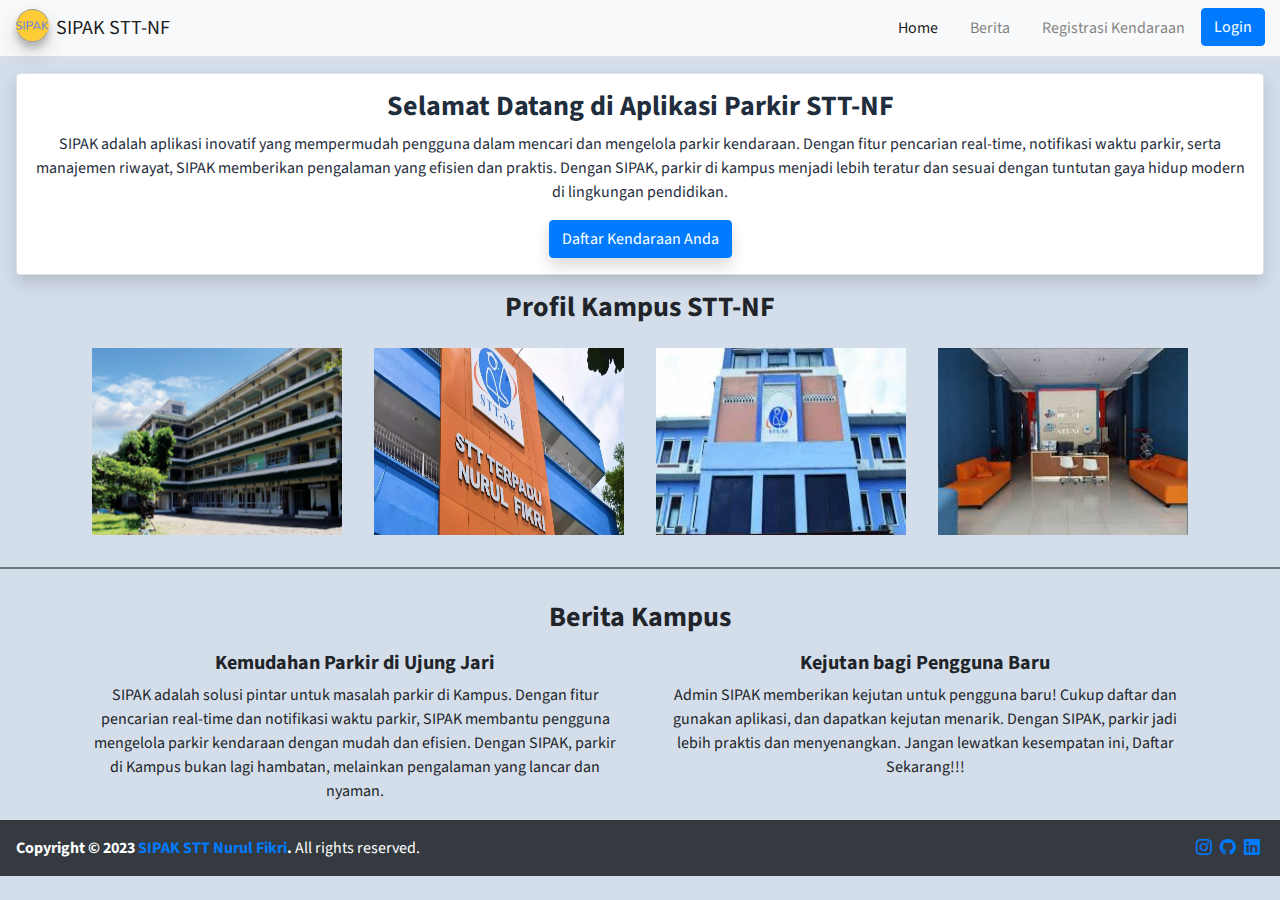
<file: Projek2/index.html>
<!DOCTYPE html>
<html lang="en">
<head>
  <meta charset="utf-8">
  <meta name="viewport" content="width=device-width, initial-scale=1">
  <title>SIPAK STT-NF</title>
  <link rel="icon" href="assets/img/SIPAK.png">

  <!-- Google Font: Source Sans Pro -->
  <link rel="stylesheet" href="https://fonts.googleapis.com/css?family=Source+Sans+Pro:300,400,400i,700&display=fallback">
  <!-- Font Awesome Icons -->
  <link rel="stylesheet" href="assets/plugins/fontawesome-free/css/all.min.css">
  <!-- Theme style -->
  <link rel="stylesheet" href="assets/css/adminlte.min.css">
  <link rel="stylesheet" href="https://cdn.jsdelivr.net/npm/bootstrap-icons@1.11.2/font/bootstrap-icons.min.css">
</head>
<body class="hold-transition layout-top-nav" style="background-color: rgb(212, 222, 235);">
  <div class="wrapper">
    <!-- Navbar -->
    <nav class="main-header navbar navbar-expand-md navbar-light sticky-top">
      <div class="container-fluid">
        <a href="index.html" class="navbar-brand">
          <img src="assets/img/SIPAK.png" alt="SIPAK Logo" class="brand-image img-circle elevation-3 bg-yellow" style="opacity: .8">
          <span class="brand-text font-weight-light"><b>SIPAK STT-NF</b></span>
        </a>
        <button class="navbar-toggler" type="button" data-bs-toggle="collapse" data-bs-target="#navbar" aria-controls="navbar" aria-expanded="false" aria-label="Toggle navigation">
          <span class="navbar-toggler-icon"></span>
        </button>
        <!-- Navbar Link -->
        <div class="collapse navbar-collapse" id="navbar">
          <ul class="navbar-nav ml-auto mb-2 mb-lg-0">
            <li class="nav-item">
              <a class="nav-link active" aria-current="page" href="#">Home</a>
            </li>
            <li class="nav-item">
              <a class="nav-link" href="#berita">Berita</a>
            </li>
            <li class="nav-item">
              <a class="nav-link" href="RegisKendaraan.html">Registrasi Kendaraan</a>
            </li>
            <li class="nav-item">
              <a class="btn btn-primary" href="login.html" role="button">Login</a>
            </li>
          </ul>
        </div>
      </div>
    </nav>
    <!-- /.navbar -->

      <!-- main content -->
    <section>
      <!-- welcome -->
      <div class="border p-3 rounded shadow bg-white m-3 text-center">
        <h3><b>Selamat Datang di Aplikasi Parkir STT-NF</b></h3>
        <p>
          SIPAK adalah aplikasi inovatif yang mempermudah pengguna dalam
          mencari dan mengelola parkir kendaraan. Dengan fitur pencarian
          real-time, notifikasi waktu parkir, serta manajemen riwayat, SIPAK
          memberikan pengalaman yang efisien dan praktis. Dengan SIPAK, parkir
          di kampus menjadi lebih teratur dan sesuai dengan tuntutan gaya
          hidup modern di lingkungan pendidikan.
        </p>
        <b><a class="btn btn-primary shadow" href="RegisKendaraan.html" role="button"
          >Daftar Kendaraan Anda</a
        ></b>
      </div>

      <!-- Profile -->
      <div class="text-center mt-3">
        <h3><b>Profil Kampus STT-NF</b></h3>
        <div class="gambar d-flex justify-content-center flex-wrap">
          <img
            src="assets/img/STTNF-A.png"
            alt="STT_NF_A"
            class="m-3 img-fluid"
            style="width: 250px"
          >
          <img
            src="assets/img/STTNF.jpg"
            alt="STT_NF"
            class="m-3 img-fluid"
            style="width: 250px"
          >
          <img
            src="assets/img/STTNF-B.jpg"
            alt="STT_NF_B"
            class="m-3 img-fluid"
            style="width: 250px"
          >
          <img
            src="assets/img/STTNF2.jpg"
            alt="STT_NF_2"
            class="m-3 img-fluid"
            style="width: 250px"
          >
        </div>
      </div>

      <hr class="border border-3 border-secondary">
      <!-- Berita -->
      <div class="text-center mt-3" style="background-color: rgb(212, 222, 235);" id="berita">
        <h3 class="pt-3"><b>Berita Kampus</b></h3>
        <div class="berita container">
          <div class="row row-cols-sm-1 row-cols-md-2">
            <div class="col">
              <div class="mx-3 mt-2">
                  <h5><b>Kemudahan Parkir di Ujung Jari</b></h5>
                  <p>SIPAK adalah solusi pintar untuk masalah parkir di Kampus. Dengan fitur pencarian real-time dan notifikasi waktu parkir, SIPAK membantu pengguna mengelola parkir kendaraan dengan mudah dan efisien. Dengan SIPAK, parkir di Kampus bukan lagi hambatan, melainkan pengalaman yang lancar dan nyaman.</p>
              </div>
            </div>
            <div class="col">
              <div class="mx-3 mt-2">
                  <h5><b>Kejutan bagi Pengguna Baru</b></h5>
                  <p>Admin SIPAK memberikan kejutan untuk pengguna baru! Cukup daftar dan gunakan aplikasi, dan dapatkan kejutan menarik. Dengan SIPAK, parkir jadi lebih praktis dan menyenangkan. Jangan lewatkan kesempatan ini, Daftar Sekarang!!!</p>
              </div>
            </div>
          </div>
        </div>
      </div>
    </section>

    <!-- Main Footer -->
    <footer class="main-footer bg-dark">
      <!-- To the right -->
      <div class="float-md-right">
          <ul class="d-flex nav justify-content-center text-center">
              <li>
                <a href="#"><i class="bi bi-instagram m-1"></i></a>
              </li>
              <li>
                <a href="#"><i class="bi bi-github m-1"></i></a>
              </li>
              <li>
                <a href="#"><i class="bi bi-linkedin m-1"></i></a>
              </li>
            </ul>
      </div>
      <!-- Default to the left -->
        <p class="text-center text-md-left m-0">
          <strong>Copyright &copy; 2023 <span><a href="index.html">SIPAK STT Nurul Fikri</a></span>.</strong> All rights reserved.
        </p>
    </footer>
  </div>
  <!-- ./wrapper -->

    <!-- REQUIRED SCRIPTS -->

    <!-- jQuery -->
    <script src="assets/plugins/jquery/jquery.min.js"></script>
    <!-- Bootstrap 4 -->
    <script src="assets/plugins/bootstrap/js/bootstrap.bundle.min.js"></script>
    <!-- AdminLTE App -->
    <script src="assets/js/adminlte.min.js"></script>
    <script src="https://cdn.jsdelivr.net/npm/bootstrap@5.0.2/dist/js/bootstrap.bundle.min.js" integrity="sha384-MrcW6ZMFYlzcLA8Nl+NtUVF0sA7MsXsP1UyJoMp4YLEuNSfAP+JcXn/tWtIaxVXM" crossorigin="anonymous"></script>
</body>
</html>
</file>
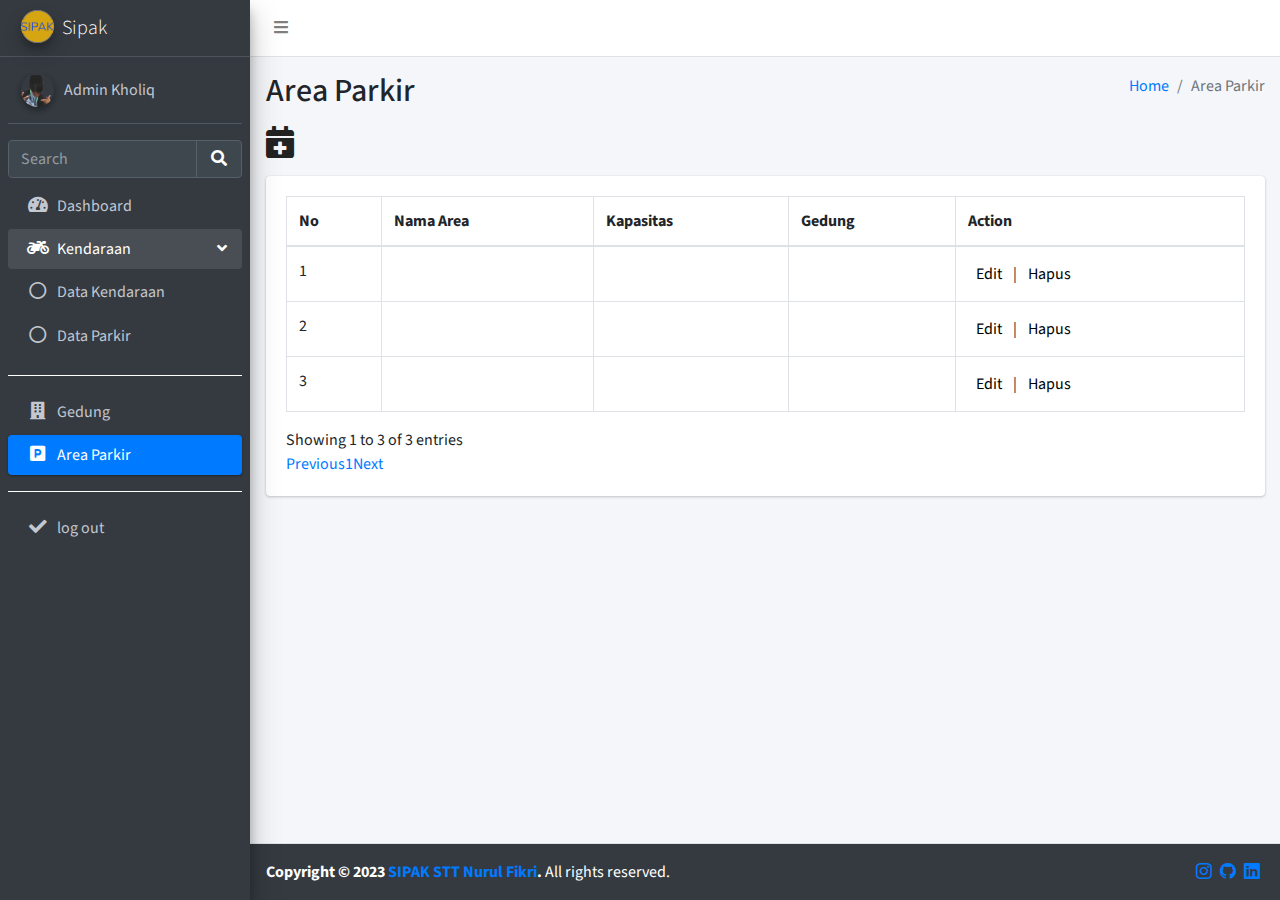
<file: Projek2/areaparkir.html>
<!DOCTYPE html>
<html lang="en">
<head>
  <meta charset="utf-8">
  <meta name="viewport" content="width=device-width, initial-scale=1">
  <title>SIPAK | Area Parkir</title>
  <link rel="icon" href="assets/img/SIPAK.png">

  <!-- Google Font: Source Sans Pro -->
  <link rel="stylesheet" href="https://fonts.googleapis.com/css?family=Source+Sans+Pro:300,400,400i,700&display=fallback">
  <!-- Font Awesome -->
  <link rel="stylesheet" href="assets/plugins/fontawesome-free/css/all.min.css">
  <!-- Theme style -->
  <link rel="stylesheet" href="assets/css/adminlte.min.css">
  <link rel="stylesheet" href="https://cdn.jsdelivr.net/npm/bootstrap-icons@1.11.2/font/bootstrap-icons.min.css">
  <link rel="stylesheet" href="assets/css/popUp.css">
</head>
<body class="hold-transition sidebar-mini">
<!-- Site wrapper -->
<div class="wrapper">
  <!-- Navbar -->
  <nav class="main-header navbar navbar-expand navbar-white navbar-light">
    <!-- Left navbar links -->
    <ul class="navbar-nav">
      <li class="nav-item">
        <a class="nav-link" data-widget="pushmenu" href="#" role="button"><i class="fas fa-bars"></i></a>
      </li>
    </ul>
  </nav>
  <!-- /.navbar -->

  <!-- Main Sidebar Container -->
  <aside class="main-sidebar sidebar-dark-primary elevation-4">
    <!-- Brand Logo -->
    <a href="#" class="brand-link">
      <img src="assets/img/SIPAK.png" alt="NF Logo" class="brand-image img-circle elevation-3 bg-yellow" style="opacity: .8">
      <span class="brand-text font-weight-light">Sipak</span>
    </a>

    <!-- Sidebar -->
    <div class="sidebar">
      <!-- Sidebar user (optional) -->
      <div class="user-panel mt-3 pb-3 mb-3 d-flex">
        <div class="image">
          <img src="assets/img/olic.png" class="img-circle elevation-2" alt="User Image">
        </div>
        <div class="info">
          <a href="#" class="d-block">Admin Kholiq</a>
        </div>
      </div>

      <!-- SidebarSearch Form -->
      <div class="form-inline">
        <div class="input-group" data-widget="sidebar-search">
          <input class="form-control form-control-sidebar" type="search" placeholder="Search" aria-label="Search">
          <div class="input-group-append">
            <button class="btn btn-sidebar">
              <i class="fas fa-search fa-fw"></i>
            </button>
          </div>
        </div>
      </div>

      <!-- Sidebar Menu -->
      <nav class="mt-2">
        <ul class="nav nav-pills nav-sidebar flex-column" data-widget="treeview" role="menu" data-accordion="false">
          <li class="nav-item">
            <a href="dashboard.html" class="nav-link">
              <i class="nav-icon fas fa-tachometer-alt"></i>
              <p>
                Dashboard
                <i class="right far fa-angle-left"></i>
              </p>
            </a>
          </li>
          <li class="nav-item menu-open">
            <a href="#" class="nav-link">
              <i class="nav-icon fas fa-motorcycle"></i>
              <p>
                Kendaraan
                <i class="right fas fa-angle-left"></i>
              </p>
            </a>
            <ul class="nav nav-treeview">
              <li class="nav-item">
                <a href="datamobil.html" class="nav-link">
                  <i class="far fa-circle nav-icon"></i>
                  <p>Data Kendaraan</p>
                </a>
              </li>
              <li class="nav-item">
                <a href="#" class="nav-link">
                  <i class="far fa-circle nav-icon"></i>
                  <p>Data Parkir</p>
                </a>
              </li>
            </ul>
          </li>
          <li class="nav-item">
            <hr class="border-white">
            <a href="#" class="nav-link">
              <i class="nav-icon fas fa-building"></i>
              <p>
                Gedung
                <i class="right far fa-angle-left"></i>
              </p>
            </a>
          </li>
          <li class="nav-item">
            <a href="#" class="nav-link active">
              <i class="nav-icon fas fa-parking"></i>
              <p>
                Area Parkir
                <i class="right far fa-angle-left"></i>
              </p>
            </a>
            <hr class="border-white">
          </li>
          <li class="nav-item">
            <a href="login.html" class="nav-link">
              <i class="nav-icon fas fa-check"></i>
              <p>
                log out
                <i class="right far fa-angle-left"></i>
              </p>
            </a>
          </li>
        </ul>
      </nav>
      
      <!-- /.sidebar-menu -->
    </div>
    <!-- /.sidebar -->
  </aside>

  <!-- Content Wrapper. Contains page content -->
  <div class="content-wrapper">
    <!-- Content Header (Page header) -->
    <section class="content-header">
      <div class="container-fluid">
        <div class="row mb-2">
          <div class="col-sm-6">
            <h2>Area Parkir</h2>
          </div>
          <div class="col-sm-6">
            <ol class="breadcrumb float-sm-right">
              <li class="breadcrumb-item"><a href="dashboard.html">Home</a></li>
              <li class="breadcrumb-item active">Area Parkir</li>
            </ol>
          </div>
        </div>
        <div>
          <a href="#" class="link">
            <i class="fas fa-calendar-plus" style="font-size: xx-large; color: rgb(34, 34, 34);"></i>
          </a>
        </div>
      </div><!-- /.container-fluid -->
    </section>

    <!-- Main content -->
    <div class="content">
      <div class="container-fluid">
          <div class="row">
              <div class="col-12">
                  <div class="card">
                      <!-- /.card-header -->
                      <div class="card-body">
                          <table id="example2" class="table table-bordered table-hover">
                              <thead>
                                  <tr>
                                      <th>No</th>
                                      <th>Nama Area</th>
                                      <th>Kapasitas</th>
                                      <th>Gedung</th>
                                      <th>Action</th>
                                  </tr>
                              </thead>
                              <tbody>
                                  <tr>
                                      <td>1</td>
                                      <td id="namaArea1"></td>
                                      <td id="kapasitas1"></td>
                                      <td id="gedung1"></td>
                                      <td><button onclick="showPopup(1)">Edit</button> | <button onclick="resetData(1)">Hapus</button></td>
                                  </tr>
                                  <tr>
                                      <td>2</td>
                                      <td id="namaArea2"></td>
                                      <td id="kapasitas2"></td>
                                      <td id="gedung2"></td>
                                      <td><button onclick="showPopup(2)">Edit</button> | <button onclick="resetData(2)">Hapus</button></td>
                                  </tr>
                                  <tr>
                                      <td>3</td>
                                      <td id="namaArea3"></td>
                                      <td id="kapasitas3"></td>
                                      <td id="gedung3"></td>
                                      <td><button onclick="showPopup(3)">Edit</button> | <button onclick="resetData(3)">Hapus</button></td>
                                  </tr>
                              </tbody>
                          </table>
                      </div>
                      <!-- /.card-body -->
                  </div>
                  <!-- /.card -->
              </div>
              <!-- /.col -->
          </div>
          <!-- /.row -->
      </div>
      <!-- /.container-fluid -->
  </div>
  </div>
  <!-- /.content-wrapper -->

  <footer class="main-footer bg-dark">
    <!-- To the right -->
    <div class="float-md-right">
        <ul class="d-flex nav justify-content-center text-center">
            <li>
              <a href="#"><i class="bi bi-instagram m-1"></i></a>
            </li>
            <li>
              <a href="#"><i class="bi bi-github m-1"></i></a>
            </li>
            <li>
              <a href="#"><i class="bi bi-linkedin m-1"></i></a>
            </li>
          </ul>
    </div>
    <!-- Default to the left -->
      <p class="text-center text-md-left m-0">
        <strong>Copyright &copy; 2023 <span><a href="index.html">SIPAK STT Nurul Fikri</a></span>.</strong> All rights reserved.
      </p>
  </footer>

  <!-- Control Sidebar -->
  <aside class="control-sidebar control-sidebar-dark">
    <!-- Control sidebar content goes here -->
  </aside>
  <!-- /.control-sidebar -->
</div>
<!-- ./wrapper -->

<!-- jQuery -->
<script src="assets/plugins/jquery/jquery.min.js"></script>
<!-- Bootstrap 4 -->
<script src="assets/plugins/bootstrap/js/bootstrap.bundle.min.js"></script>
<!--Data table dan responsive-->
<script src="assets/js/jquery.dataTables.min.js"></script>
<script src="assets/js/responsive.bootstrap4.min.js"></script>
<script src="assets/js/dataTables.responsive.min.js"></script>
<!-- AdminLTE App -->
<script src="assets/js/adminlte.min.js"></script>

<!--areaparkir pop up Custom Script for Edit and Delete-->
<script src="assets/js/areaparkirPopup.js"></script>
  <!-- Modul pop-up -->
 
  <div id="popup" class="popup-container">
    <div class="popup-content">
      <div style="display: flex;">
        <h3>Form Area Parkir</h3>
        <button onclick="hidePopup()" style="background-color: transparent; border-radius: 3px; max-height: 28px; margin-left: auto;">x</button>
      </div>
      <br>
        <label for="editGedung">Gedung:</label>
        <select id="editGedung">
        <option value="Kampus B1 STTNF">Kampus B1 STTNF</option>
        <option value="Kampus B2 STTNF">Kampus B2 STTNF</option>
        <option value="Kampus B3 STTNF">Kampus B3 STTNF</option>
        </select>
        <br>
        <label for="editNamaArea">Nama Area:</label>
        <input type="text" id="editNamaArea">
        <br>
        <label for="editKapasitas">Kapasitas:</label>
        <input type="number" id="editKapasitas">
        <br>
        <br>
        <div class="btn-save" style="display: flex; justify-content: end;">
          <button onclick="simpanPerubahan()" style="background-color: transparent; border-radius: 3px;">Simpan</button>
          <button onclick="resetData()" style="background-color: transparent; border-radius: 3px; margin-left: 4px;">Hapus</button>
        </div>
    </div>
  </div>

</body>
</html>
</file>
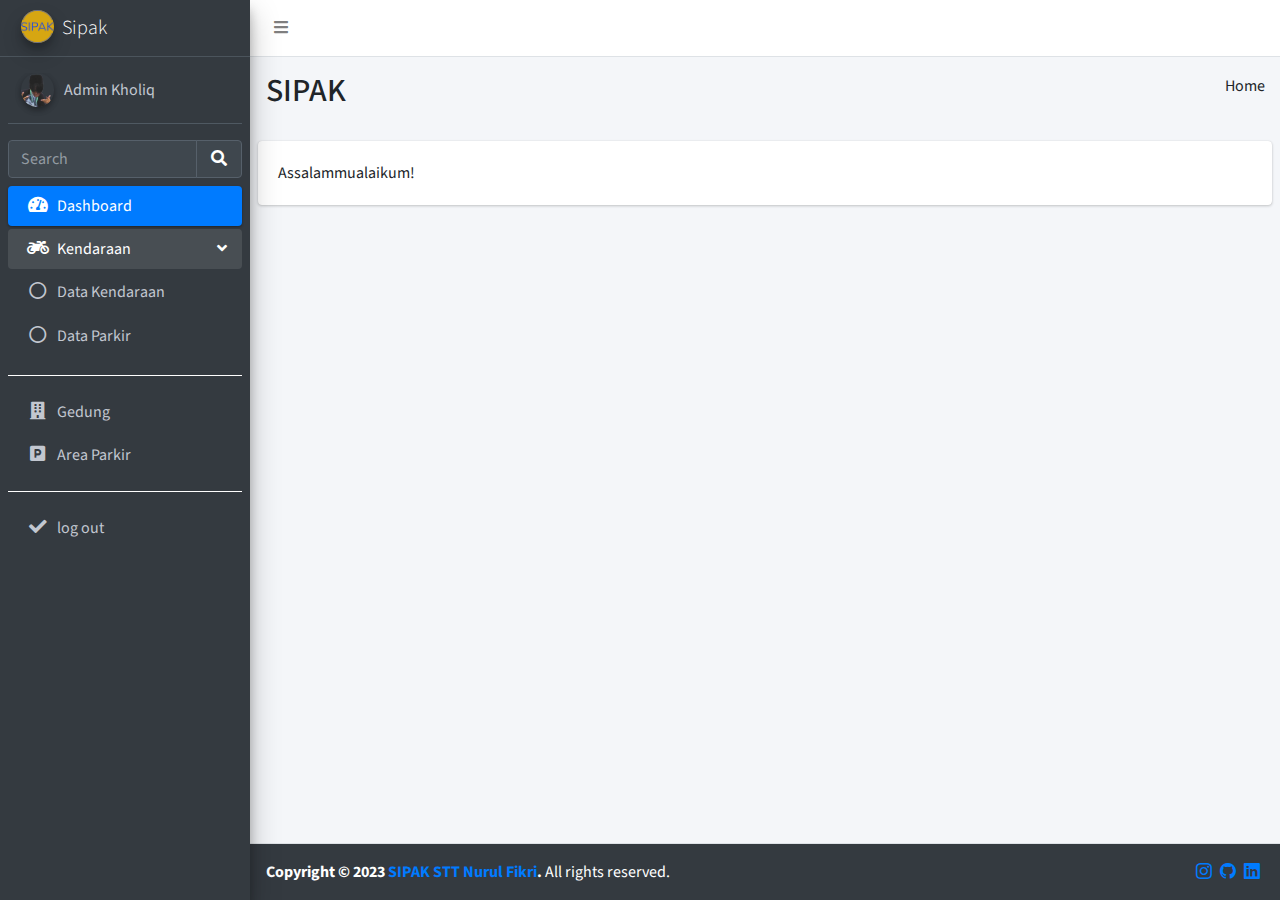
<file: Projek2/dashboard.html>
<!DOCTYPE html>
<html lang="en">
  <head>
    <meta charset="utf-8">
    <meta name="viewport" content="width=device-width, initial-scale=1">
    <title>SIPAK | Dashboard</title>
    <link rel="icon" href="assets/img/SIPAK.png">

    <!-- Google Font: Source Sans Pro -->
    <link
      rel="stylesheet"
      href="https://fonts.googleapis.com/css?family=Source+Sans+Pro:300,400,400i,700&display=fallback"
    >
    <!-- Font Awesome -->
    <link
      rel="stylesheet"
      href="assets/plugins/fontawesome-free/css/all.min.css"
    >
    <!-- Theme style -->
    <link rel="stylesheet" href="assets/css/adminlte.min.css" >
    <link rel="stylesheet" href="https://cdn.jsdelivr.net/npm/bootstrap-icons@1.11.2/font/bootstrap-icons.min.css">
  </head>
  <body style="background-color: rgb(212, 222, 235);" class="hold-transition sidebar-mini">
    <!-- Site wrapper -->
    <div class="wrapper">
      <!-- Navbar -->
      <nav class="main-header navbar navbar-expand navbar-white navbar-light">
        <!-- Left navbar links -->
        <ul class="navbar-nav">
          <li class="nav-item">
            <a class="nav-link" data-widget="pushmenu" href="#" role="button"
              ><i class="fas fa-bars"></i
            ></a>
          </li>
        </ul>
      </nav>
      <!-- /.navbar -->

      <!-- Main Sidebar Container -->
      <aside class="main-sidebar sidebar-dark-primary elevation-4">
        <!-- Brand Logo -->
        <a href="#" class="brand-link">
          <img
            src="assets/img/SIPAK.png"
            alt="NF Logo"
            class="brand-image img-circle elevation-3 bg-yellow"
            style="opacity: 0.8"
          >
          <span class="brand-text font-weight-light">Sipak</span>
        </a>

        <!-- Sidebar -->
        <div class="sidebar">
          <!-- Sidebar user (optional) -->
          <div class="user-panel mt-3 pb-3 mb-3 d-flex">
            <div class="image">
              <img
                src="assets/img/olic.png"
                class="img-circle elevation-2"
                alt="User Image"
              >
            </div>
            <div class="info">
              <a href="#" class="d-block">Admin Kholiq</a>
            </div>
          </div>

          <!-- SidebarSearch Form -->
          <div class="form-inline">
            <div class="input-group" data-widget="sidebar-search">
              <input
                class="form-control form-control-sidebar"
                type="search"
                placeholder="Search"
                aria-label="Search"
              >
              <div class="input-group-append">
                <button class="btn btn-sidebar">
                  <i class="fas fa-search fa-fw"></i>
                </button>
              </div>
            </div>
          </div>

          <!-- Sidebar Menu -->
          <nav class="mt-2">
            <ul
              class="nav nav-pills nav-sidebar flex-column"
              data-widget="treeview"
              role="menu"
              data-accordion="false"
            >
              <li class="nav-item">
                <a href="#" class="nav-link active">
                  <i class="nav-icon fas fa-tachometer-alt"></i>
                  <p>
                    Dashboard
                    <i class="right far fa-angle-left"></i>
                  </p>
                </a>
              </li>
              <li class="nav-item menu-open">
                <a href="#" class="nav-link">
                  <i class="nav-icon fas fa-motorcycle"></i>
                  <p>
                    Kendaraan
                    <i class="right fas fa-angle-left"></i>
                  </p>
                </a>
                <ul class="nav nav-treeview">
                  <li class="nav-item">
                    <a href="datamobil.html" class="nav-link">
                      <i class="far fa-circle nav-icon"></i>
                      <p>Data Kendaraan</p>
                    </a>
                  </li>
                  <li class="nav-item">
                    <a href="#" class="nav-link">
                      <i class="far fa-circle nav-icon"></i>
                      <p>Data Parkir</p>
                    </a>
                  </li>
                </ul>
              </li>
              <li class="nav-item">
                <hr class="border-white">
                <a href="#" class="nav-link">
                  <i class="nav-icon fas fa-building"></i>
                  <p>
                    Gedung
                    <i class="right far fa-angle-left"></i>
                  </p>
                </a>
              </li>
              <li class="nav-item">
                <a href="areaparkir.html" class="nav-link">
                  <i class="nav-icon fas fa-parking"></i>
                  <p>
                    Area Parkir
                    <i class="right far fa-angle-left"></i>
                  </p>
                </a>
                <hr class="border-white" >
              </li>
              <li class="nav-item">
                <a href="login.html" class="nav-link">
                  <i class="nav-icon fas fa-check"></i>
                  <p>
                    log out
                    <i class="right far fa-angle-left"></i>
                  </p>
                </a>
              </li>
            </ul>
          </nav>
          <!-- /.sidebar-menu -->
        </div>
        <!-- /.sidebar -->
      </aside>

      <!-- Content Wrapper. Contains page content -->
      <div class="content-wrapper">
        <!-- Content Header (Page header) -->
        <section class="content-header">
          <div class="container-fluid">
            <div class="row mb-2">
              <div class="col-sm-6">
                <h2>SIPAK</h2>
              </div>
              <div class="col-sm-6">
                <ol class="breadcrumb float-sm-right">
                  <li class="breadcrumb-item">Home</li>
                </ol>
              </div>
            </div>
          </div>
          <!-- /.container-fluid -->
        </section>

        <!-- Main content -->
        <div class="content">
          <!-- Default box -->
          <div class="card">
            <div class="card-body">Assalammualaikum!</div>
            <!-- /.card-body -->
          </div>
          <!-- /.card -->
        </div>
        <!-- /.content -->
      </div>
      <!-- /.content-wrapper -->

      <footer class="main-footer bg-dark">
        <!-- To the right -->
        <div class="float-md-right">
            <ul class="d-flex nav justify-content-center text-center">
                <li>
                  <a href="#"><i class="bi bi-instagram m-1"></i></a>
                </li>
                <li>
                  <a href="#"><i class="bi bi-github m-1"></i></a>
                </li>
                <li>
                  <a href="#"><i class="bi bi-linkedin m-1"></i></a>
                </li>
              </ul>
        </div>
        <!-- Default to the left -->
          <p class="text-center text-md-left m-0">
            <strong>Copyright &copy; 2023 <span><a href="index.html">SIPAK STT Nurul Fikri</a></span>.</strong> All rights reserved.
          </p>
      </footer>

      <!-- Control Sidebar -->
      <aside class="control-sidebar control-sidebar-dark">
        <!-- Control sidebar content goes here -->
      </aside>
      <!-- /.control-sidebar -->
    </div>
    <!-- ./wrapper -->

    <!-- jQuery -->
    <script src="assets/plugins/jquery/jquery.min.js"></script>
    <!-- Bootstrap 4 -->
    <script src="assets/plugins/bootstrap/js/bootstrap.bundle.min.js"></script>
    <!-- AdminLTE App -->
    <script src="assets/js/adminlte.min.js"></script>
  </body>
</html>
</file>
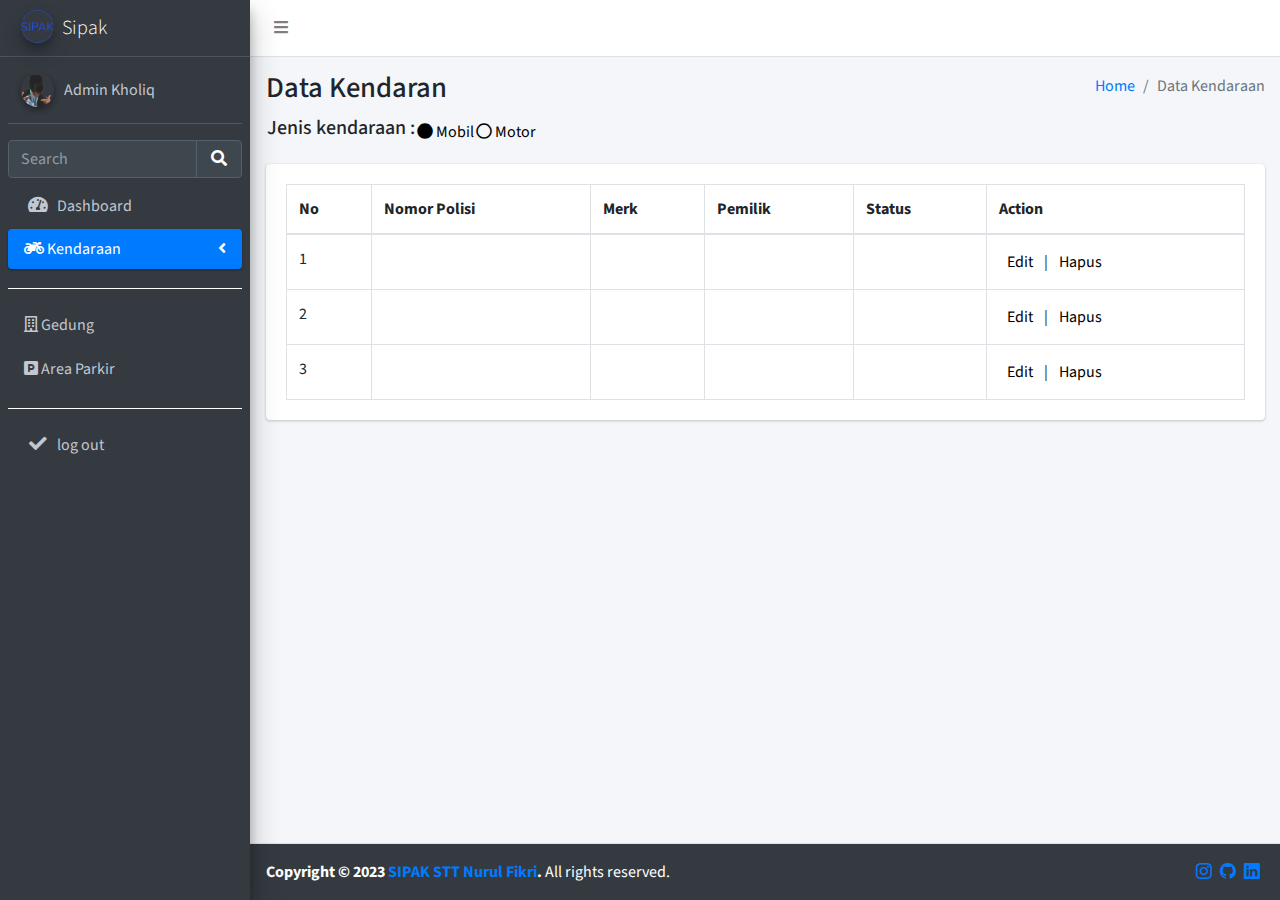
<file: Projek2/datamobil.html>
<!DOCTYPE html>
<html lang="en">

<head>
  <meta charset="utf-8">
  <meta name="viewport" content="width=device-width, initial-scale=1">
  <title>SIPAK | Data Kendaraan</title>
  <link rel="icon" href="assets/img/SIPAK.png">

  <!-- Google Font: Source Sans Pro -->
  <link rel="stylesheet"
    href="https://fonts.googleapis.com/css?family=Source+Sans+Pro:300,400,400i,700&display=fallback">
  <!-- Font Awesome -->
  <link rel="stylesheet" href="assets/plugins/fontawesome-free/css/all.min.css">
  <!-- Theme style -->
  <link rel="stylesheet" href="assets/css/adminlte.min.css">
  <link rel="stylesheet" href="https://cdn.jsdelivr.net/npm/bootstrap-icons@1.11.2/font/bootstrap-icons.min.css">
  <link rel="stylesheet" href="assets/css/popUp.css">  
</head>

<body class="hold-transition sidebar-mini">
  <!-- Site wrapper -->
  <div class="wrapper">
    <!-- Navbar -->
    <nav class="main-header navbar navbar-expand navbar-white navbar-light">
      <!-- Left navbar links -->
      <ul class="navbar-nav">
        <li class="nav-item">
          <a class="nav-link" data-widget="pushmenu" href="#" role="button"><i class="fas fa-bars"></i></a>
        </li>
      </ul>
    </nav>
    <!-- /.navbar -->

    <!-- Main Sidebar Container -->
    <aside class="main-sidebar sidebar-dark-primary elevation-4">
      <!-- Brand Logo -->
      <a href="dashboard.html" class="brand-link">
        <img src="assets/img/SIPAK.png" alt="AdminLTE Logo" class="brand-image img-circle elevation-3"
          style="opacity: .8">
        <span class="brand-text font-weight-light">Sipak</span>
      </a>

      <!-- Sidebar -->
      <div class="sidebar">
        <!-- Sidebar user (optional) -->
        <div class="user-panel mt-3 pb-3 mb-3 d-flex">
          <div class="image">
            <img src="assets/img/olic.png" class="img-circle elevation-2" alt="User Image">
          </div>
          <div class="info">
            <a href="#" class="d-block">Admin Kholiq</a>
          </div>
        </div>

        <!-- SidebarSearch Form -->
        <div class="form-inline">
          <div class="input-group" data-widget="sidebar-search">
            <input class="form-control form-control-sidebar" type="search" placeholder="Search" aria-label="Search">
            <div class="input-group-append">
              <button class="btn btn-sidebar">
                <i class="fas fa-search fa-fw"></i>
              </button>
            </div>
          </div>
        </div>

        <!-- Sidebar Menu -->
        <nav class="mt-2">
          <ul class="nav nav-pills nav-sidebar flex-column" data-widget="treeview" role="menu" data-accordion="false">
            <!-- Add icons to the links using the .nav-icon class
               with font-awesome or any other icon font library -->
            <li class="nav-item">
              <a href="dashboard.html" class="nav-link">
                <i class="nav-icon fas fa-tachometer-alt"></i>
                <p>
                  Dashboard
                </p>
              </a>
            </li>
            
            <li class="nav-item">
              <a href="#" class="nav-link active">
                <i class="fa fa-motorcycle"></i>
                <p>
                  Kendaraan
                  <i class="right fas fa-angle-left"></i>
                </p>
              </a>
              <ul class="nav nav-treeview">
                <li class="nav-item">
                  <a href="datamobil.html" class="nav-link active">
                    <i class="far fa-circle nav-icon"></i>
                    <p>Data Kendaraan</p>
                  </a>
                </li>
                <li class="nav-item">
                  <a href="#" class="nav-link">
                    <i class="far fa-circle nav-icon"></i>
                    <p>Data Parkir</p>
                  </a>
                </li>
              </ul>
            </li>

            <li class="nav-item">
              <hr class="border-white">
              <a href="#" class="nav-link">
                <i class="far fa-building"></i>
                <p>
                  Gedung
                </p>
              </a>
            </li>

            <li class="nav-item">
              <a href="areaparkir.html" class="nav-link">
                <i class="far fas fa-parking"></i>
                <p>
                  Area Parkir
                </p>
              </a>
            </li>
            <li class="nav-item">
              <hr class="border-white">
              <a href="login.html" class="nav-link">
                <i class="nav-icon fas fa-check"></i>
                <p>
                  log out
                  <i class="right far fa-angle-left"></i>
                </p>
              </a>
            </li>
          </ul>
        </nav>
        <!-- /.sidebar-menu -->
      </div>
      <!-- /.sidebar -->
    </aside>

    <!-- Content Wrapper. Contains page content -->
  <div class="content-wrapper">
    <!-- Content Header (Page header) -->
    <section class="content-header">
      <div class="container-fluid">
        <div class="row mb-2">
          <div class="col">
            <h1>Data Kendaran</h1>
          </div>

          <div class="col">
            <ol class="breadcrumb float-sm-right">
              <li class="breadcrumb-item"><a href="dashboard.html">Home</a></li>
              <li class="breadcrumb-item active">Data Kendaraan</li>
            </ol>
          </div>
        </div>
        <div class="row">
          <div class="col">
            <table>
              <tr>
                <td>
                  <h5>Jenis kendaraan :</h5>
                </td>
                <td>
                  <a href="#" style="color: black;">
                    <i class="fas fa-circle"></i>
                    Mobil
                  </a>
                </td>
                <td>
                  <a href="datamotor.html" style="color: black;">
                    <i class="far fa-circle nav-icon"></i>
                    Motor
                  </a>
                </td>
              </tr>
            </table>
          </div>
        </div>
      </div><!-- /.container-fluid -->
    </section>

    <!-- Main content -->
    <div class="content">
      <div class="container-fluid">
        <div class="row">
          <div class="col-12">
            <div class="card">
              <!-- /.card-header -->
              <div class="card-body">
                <table id="example2" class="table table-bordered table-hover">
                  <thead>
                    <tr>
                      <th>No</th>
                      <th>Nomor Polisi</th>
                      <th>Merk</th>
                      <th>Pemilik</th>
                      <th>Status</th>
                      <th>Action</th>
                    </tr>
                  </thead>
                  <tbody>
                    <tr>
                      <td>1</td>
                      <td id="NomorPolisi1"></td>
                      <td id="Merk1"></td>
                      <td id="Pemilik1"></td>
                      <td id="Status1"></td>
                      <td><button onclick="showPopup(1)">Edit</button> | <button onclick="resetData(1)">Hapus</button></td>
                  </tr>
                  <tr>
                      <td>2</td>
                      <td id="NomorPolisi2"></td>
                      <td id="Merk2"></td>
                      <td id="Pemilik2"></td>
                      <td id="Status2"></td>
                      <td><button onclick="showPopup(2)">Edit</button> | <button onclick="resetData(2)">Hapus</button></td>
                  </tr>
                  <tr>
                      <td>3</td>
                      <td id="NomorPolisi3"></td>
                      <td id="Merk3"></td>
                      <td id="Pemilik3"></td>
                      <td id="Status3"></td>
                      <td><button onclick="showPopup(3)">Edit</button> | <button onclick="resetData(3)">Hapus</button></td>
                  </tr>
                </table>
              </div>
              <!-- /.card-body -->
            </div>
            <!-- /.card -->
          </div>
          <!-- /.col -->
        </div>
        <!-- /.row -->
      </div>
      <!-- /.container-fluid -->
    </div>
    <!-- /.content -->
  </div>
  <!-- /.content-wrapper -->

  <footer class="main-footer bg-dark">
    <!-- To the right -->
    <div class="float-md-right">
        <ul class="d-flex nav justify-content-center text-center">
            <li>
              <a href="#"><i class="bi bi-instagram m-1"></i></a>
            </li>
            <li>
              <a href="#"><i class="bi bi-github m-1"></i></a>
            </li>
            <li>
              <a href="#"><i class="bi bi-linkedin m-1"></i></a>
            </li>
          </ul>
    </div>
    <!-- Default to the left -->
      <p class="text-center text-md-left m-0">
        <strong>Copyright &copy; 2023 <span><a href="index.html">SIPAK STT Nurul Fikri</a></span>.</strong> All rights reserved.
      </p>
  </footer>

    <!-- Control Sidebar -->
    <aside class="control-sidebar control-sidebar-dark">
      <!-- Control sidebar content goes here -->
    </aside>
    <!-- /.control-sidebar -->
  </div>
  <!-- ./wrapper -->

  <div id="popup" class="popup-container">
    <div class="popup-content">
      <div style="display: flex;">
        <h3>Form Data Kendaraan</h3>
        <button onclick="hidePopup()" style="background-color: transparent; border-radius: 3px; max-height: 28px; margin-left: auto;">x</button>
      </div>
      <br>
        <label for="editNomorPolisi">Nomor Polisi :</label>
        <input type="text" id="editNomorPolisi">
        <br>
        <label for="editMerk">Merk :</label>
        <input type="text" id="editMerk">
        <br>
        <label for="editPemilik">Pemilik :</label>
        <input type="text" id="editPemilik">
        <br>
        <label for="editStatus">Status :</label>
        <select id="editStatus">
          <option value="Dosen">Dosen</option>
          <option value="Mahasiswa">Mahasiswa</option>
        </select>
        <br>
        <div class="btn-save" style="display: flex; justify-content: end;">
          <button onclick="simpanPerubahan()" style="background-color: transparent; border-radius: 3px;">Simpan</button>
          <button onclick="resetData()" style="background-color: transparent; border-radius: 3px; margin-left: 4px;">Hapus</button>
        </div>
    </div>
  </div>

  <!--areaparkir pop up Custom Script for Edit and Delete-->
  <script src="assets/js/dataKendaraan.js"></script>
  <!-- jQuery -->
  <script src="assets/plugins/jquery/jquery.min.js"></script>
  <!-- Bootstrap 4 -->
  <script src="assets/plugins/bootstrap/js/bootstrap.bundle.js"></script>
  <!-- AdminLTE App -->
  <script src="assets/js/adminlte.min.js"></script>
</body>

</html>
</file>
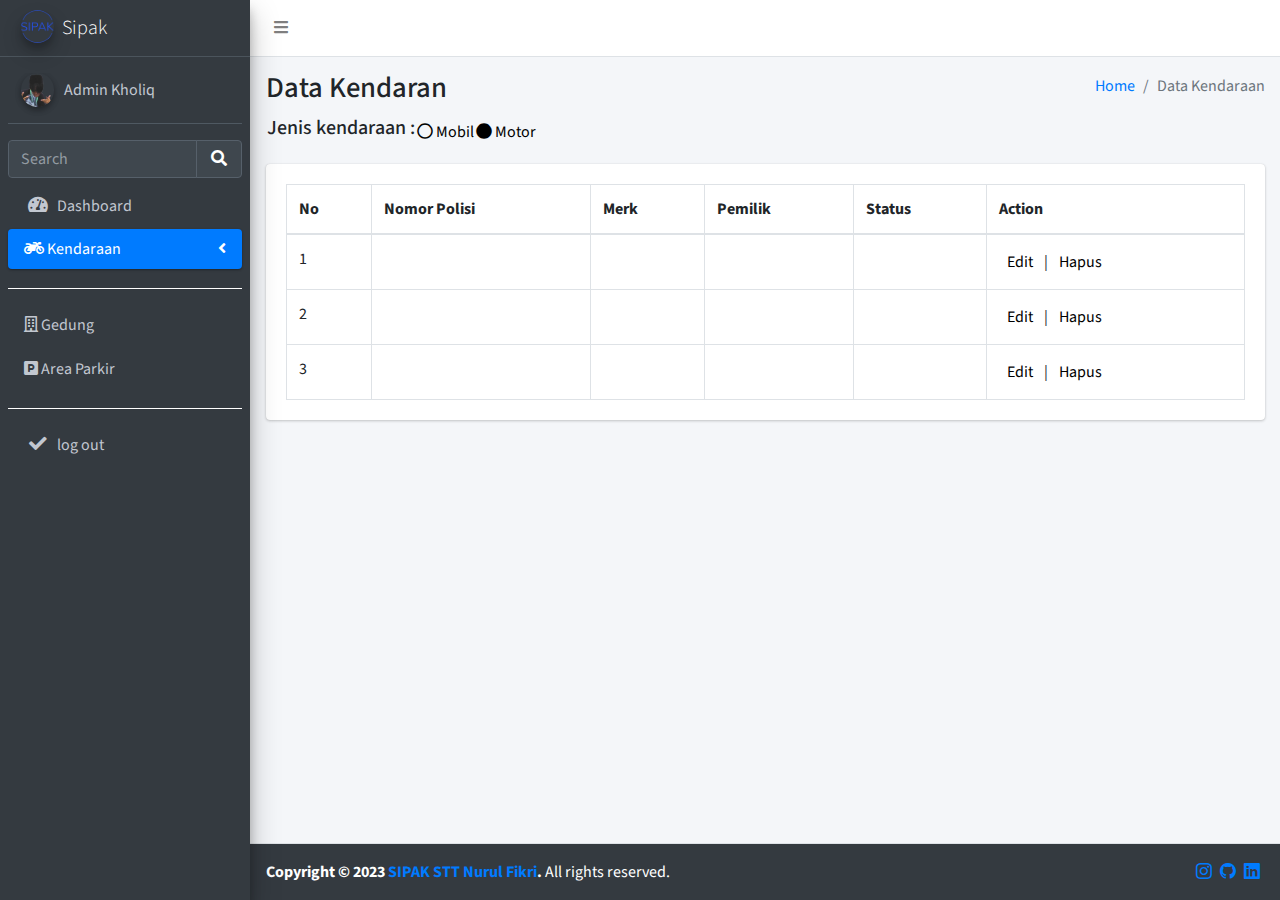
<file: Projek2/datamotor.html>
<!DOCTYPE html>
<html lang="en">

<head>
  <meta charset="utf-8">
  <meta name="viewport" content="width=device-width, initial-scale=1">
  <title>SIPAK | Data Kendaraan</title>
  <link rel="icon" href="assets/img/SIPAK.png">

  <!-- Google Font: Source Sans Pro -->
  <link rel="stylesheet"
    href="https://fonts.googleapis.com/css?family=Source+Sans+Pro:300,400,400i,700&display=fallback">
  <!-- Font Awesome -->
  <link rel="stylesheet" href="assets/plugins/fontawesome-free/css/all.min.css">
  <!-- Theme style -->
  <link rel="stylesheet" href="assets/css/adminlte.min.css">
  <link rel="stylesheet" href="https://cdn.jsdelivr.net/npm/bootstrap-icons@1.11.2/font/bootstrap-icons.min.css">
  <link rel="stylesheet" href="assets/css/popUp.css">
</head>

<body class="hold-transition sidebar-mini">
  <!-- Site wrapper -->
  <div class="wrapper">
    <!-- Navbar -->
    <nav class="main-header navbar navbar-expand navbar-white navbar-light">
      <!-- Left navbar links -->
      <ul class="navbar-nav">
        <li class="nav-item">
          <a class="nav-link" data-widget="pushmenu" href="#" role="button"><i class="fas fa-bars"></i></a>
        </li>
      </ul>
    </nav>
    <!-- /.navbar -->

    <!-- Main Sidebar Container -->
    <aside class="main-sidebar sidebar-dark-primary elevation-4">
      <!-- Brand Logo -->
      <a href="dashboard.html" class="brand-link">
        <img src="assets/img/SIPAK.png" alt="AdminLTE Logo" class="brand-image img-circle elevation-3"
          style="opacity: .8">
        <span class="brand-text font-weight-light">Sipak</span>
      </a>

      <!-- Sidebar -->
      <div class="sidebar">
        <!-- Sidebar user (optional) -->
        <div class="user-panel mt-3 pb-3 mb-3 d-flex">
          <div class="image">
            <img src="assets/img/olic.png" class="img-circle elevation-2" alt="User Image">
          </div>
          <div class="info">
            <a href="#" class="d-block">Admin Kholiq</a>
          </div>
        </div>

        <!-- SidebarSearch Form -->
        <div class="form-inline">
          <div class="input-group" data-widget="sidebar-search">
            <input class="form-control form-control-sidebar" type="search" placeholder="Search" aria-label="Search">
            <div class="input-group-append">
              <button class="btn btn-sidebar">
                <i class="fas fa-search fa-fw"></i>
              </button>
            </div>
          </div>
        </div>

        <!-- Sidebar Menu -->
        <nav class="mt-2">
          <ul class="nav nav-pills nav-sidebar flex-column" data-widget="treeview" role="menu" data-accordion="false">
            <!-- Add icons to the links using the .nav-icon class
               with font-awesome or any other icon font library -->
            <li class="nav-item">
              <a href="dashboard.html" class="nav-link">
                <i class="nav-icon fas fa-tachometer-alt"></i>
                <p>
                  Dashboard
                </p>
              </a>
            </li>
            
            <li class="nav-item">
              <a href="#" class="nav-link active">
                <i class="fa fa-motorcycle"></i>
                <p>
                  Kendaraan
                  <i class="right fas fa-angle-left"></i>
                </p>
              </a>
              <ul class="nav nav-treeview">
                <li class="nav-item">
                  <a href="datamobil.html" class="nav-link active">
                    <i class="far fa-circle nav-icon"></i>
                    <p>Data Kendaraan</p>
                  </a>
                </li>
                <li class="nav-item">
                  <a href="#" class="nav-link">
                    <i class="far fa-circle nav-icon"></i>
                    <p>Data Parkir</p>
                  </a>
                </li>
              </ul>
            </li>

            <li class="nav-item">
              <hr class="border-white">
              <a href="#" class="nav-link">
                <i class="far fa-building"></i>
                <p>
                  Gedung
                </p>
              </a>
            </li>

            <li class="nav-item">
              <a href="areaparkir.html" class="nav-link">
                <i class="far fas fa-parking"></i>
                <p>
                  Area Parkir
                </p>
              </a>
            </li>
            <li class="nav-item">
              <hr class="border-white">
              <a href="login.html" class="nav-link">
                <i class="nav-icon fas fa-check"></i>
                <p>
                  log out
                  <i class="right far fa-angle-left"></i>
                </p>
              </a>
            </li>
          </ul>
        </nav>
        <!-- /.sidebar-menu -->
      </div>
      <!-- /.sidebar -->
    </aside>

    <!-- Content Wrapper. Contains page content -->
  <div class="content-wrapper">
    <!-- Content Header (Page header) -->
    <section class="content-header">
      <div class="container-fluid">
        <div class="row mb-2">
          <div class="col">
            <h1>Data Kendaran</h1>
          </div>

          <div class="col">
            <ol class="breadcrumb float-sm-right">
              <li class="breadcrumb-item"><a href="dashboard.html">Home</a></li>
              <li class="breadcrumb-item active">Data Kendaraan</li>
            </ol>
          </div>
        </div>
        <div class="row">
          <div class="col">
            <table>
              <tr>
                <td>
                  <h5>Jenis kendaraan :</h5>
                </td>
                <td>
                  <a href="datamobil.html" style="color: black;">
                    <i class="far fa-circle nav-icon"></i>
                    Mobil
                  </a>
                </td>
                <td>
                  <a href="#" style="color: black;">
                    <i class="fas fa-circle"></i>
                    Motor
                  </a>
                </td>
              </tr>
            </table>
          </div>
        </div>
      </div><!-- /.container-fluid -->
    </section>

    <!-- Main content -->
    <div class="content">
      <div class="container-fluid">
        <div class="row">
          <div class="col-12">
            <div class="card">
              <!-- /.card-header -->
              <div class="card-body">
                <table id="example2" class="table table-bordered table-hover">
                  <thead>
                    <tr>
                      <th>No</th>
                      <th>Nomor Polisi</th>
                      <th>Merk</th>
                      <th>Pemilik</th>
                      <th>Status</th>
                      <th>Action</th>
                    </tr>
                  </thead>
                  <tbody>
                    <tr>
                      <td>1</td>
                      <td id="NomorPolisi1"></td>
                      <td id="Merk1"></td>
                      <td id="Pemilik1"></td>
                      <td id="Status1"></td>
                      <td><button onclick="showPopup(1)">Edit</button> | <button onclick="resetData(1)">Hapus</button></td>
                  </tr>
                  <tr>
                      <td>2</td>
                      <td id="NomorPolisi2"></td>
                      <td id="Merk2"></td>
                      <td id="Pemilik2"></td>
                      <td id="Status2"></td>
                      <td><button onclick="showPopup(2)">Edit</button> | <button onclick="resetData(2)">Hapus</button></td>
                  </tr>
                  <tr>
                      <td>3</td>
                      <td id="NomorPolisi3"></td>
                      <td id="Merk3"></td>
                      <td id="Pemilik3"></td>
                      <td id="Status3"></td>
                      <td><button onclick="showPopup(3)">Edit</button> | <button onclick="resetData(3)">Hapus</button></td>
                  </tr>
                </table>
              </div>
              <!-- /.card-body -->
            </div>
            <!-- /.card -->
          </div>
          <!-- /.col -->
        </div>
        <!-- /.row -->
      </div>
      <!-- /.container-fluid -->
    </div>
    <!-- /.content -->
  </div>
  <!-- /.content-wrapper -->

  <footer class="main-footer bg-dark">
    <!-- To the right -->
    <div class="float-md-right">
        <ul class="d-flex nav justify-content-center text-center">
            <li>
              <a href="#"><i class="bi bi-instagram m-1"></i></a>
            </li>
            <li>
              <a href="#"><i class="bi bi-github m-1"></i></a>
            </li>
            <li>
              <a href="#"><i class="bi bi-linkedin m-1"></i></a>
            </li>
          </ul>
    </div>
    <!-- Default to the left -->
      <p class="text-center text-md-left m-0">
        <strong>Copyright &copy; 2023 <span><a href="index.html">SIPAK STT Nurul Fikri</a></span>.</strong> All rights reserved.
      </p>
  </footer>

    <!-- Control Sidebar -->
    <aside class="control-sidebar control-sidebar-dark">
      <!-- Control sidebar content goes here -->
    </aside>
    <!-- /.control-sidebar -->
  </div>
  <!-- ./wrapper -->

  <div id="popup" class="popup-container">
    <div class="popup-content">
      <div style="display: flex;">
        <h3>Form Data Kendaraan</h3>
        <button onclick="hidePopup()" style="background-color: transparent; border-radius: 3px; max-height: 28px; margin-left: auto;">x</button>
      </div>
      <br>
        <label for="editNomorPolisi">Nomor Polisi :</label>
        <input type="text" id="editNomorPolisi">
        <br>
        <label for="editMerk">Merk :</label>
        <input type="text" id="editMerk">
        <br>
        <label for="editPemilik">Pemilik :</label>
        <input type="text" id="editPemilik">
        <br>
        <label for="editStatus">Status :</label>
        <select id="editStatus">
          <option value="Dosen">Dosen</option>
          <option value="Mahasiswa">Mahasiswa</option>
          </select>
        <br>
        <div class="btn-save" style="display: flex; justify-content: end;">
          <button onclick="simpanPerubahan()" style="background-color: transparent; border-radius: 3px;">Simpan</button>
          <button onclick="resetData()" style="background-color: transparent; border-radius: 3px; margin-left: 4px;">Hapus</button>
        </div>
    </div>
  </div>

  <!--areaparkir pop up Custom Script for Edit and Delete-->
  <script src="assets/js/dataKendaraan.js"></script>
  <!-- jQuery -->
  <script src="assets/plugins/jquery/jquery.min.js"></script>
  <!-- Bootstrap 4 -->
  <script src="assets/plugins/bootstrap/js/bootstrap.bundle.js"></script>
  <!-- AdminLTE App -->
  <script src="assets/js/adminlte.min.js"></script>
</body>

</html>
</file>
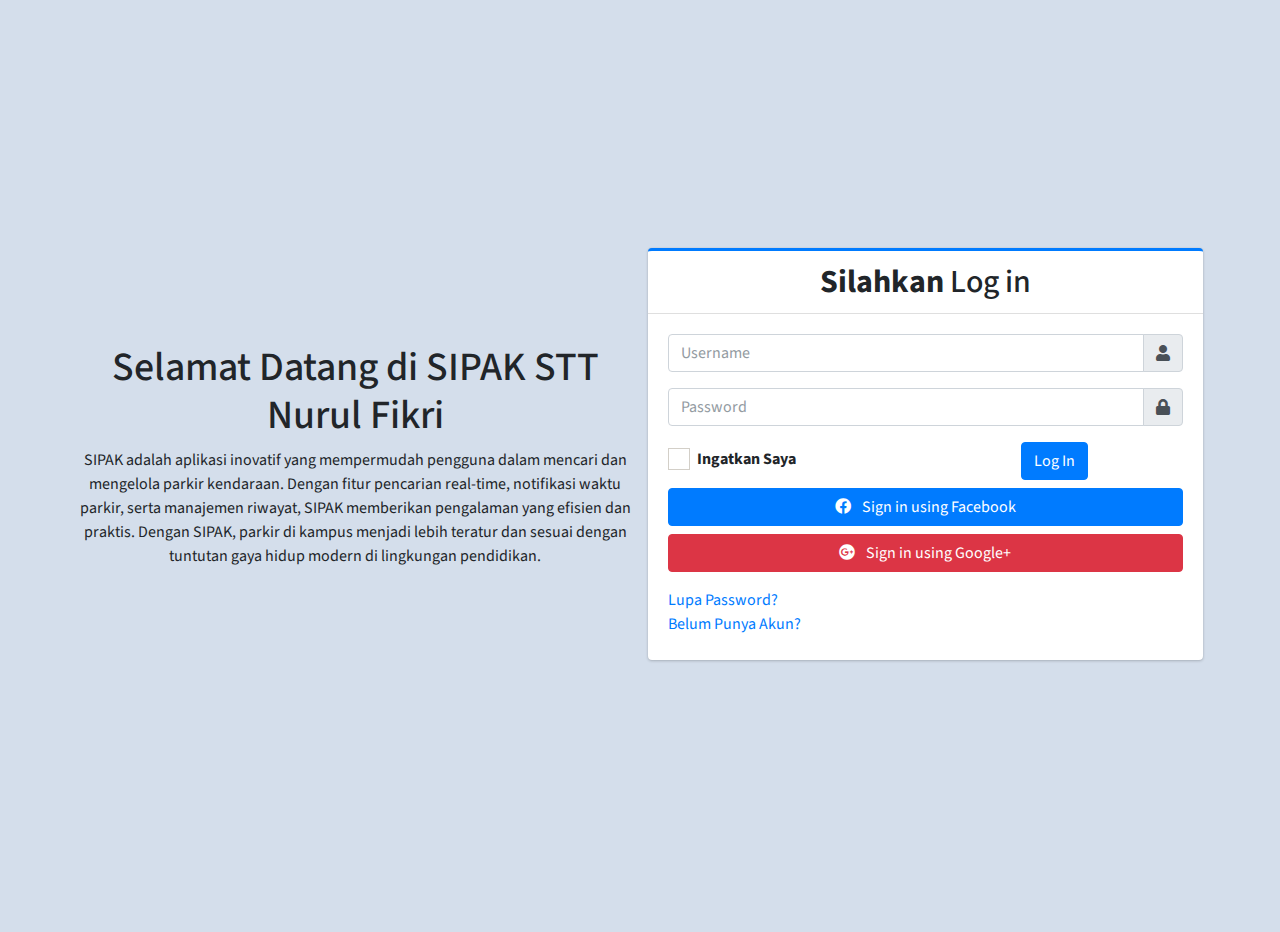
<file: Projek2/login.html>
<!DOCTYPE html>
<html lang="id">
<head>
  <meta charset="utf-8">
  <meta name="viewport" content="width=device-width, initial-scale=1">
  <title>SIPAK | Log in</title>
  <link rel="icon" href="assets/img/SIPAK.png">

    <style>
      .error {
        color: red;
      }
    </style>

    <!-- Google Font: Source Sans Pro -->
    <link
      rel="stylesheet"
      href="https://fonts.googleapis.com/css?family=Source+Sans+Pro:300,400,400i,700&display=fallback"
    >
    <!-- Font Awesome -->
    <link
      rel="stylesheet"
      href="assets/plugins/fontawesome-free/css/all.min.css"
    >
    <!-- icheck bootstrap -->
    <link
      rel="stylesheet"
      href="assets/plugins/icheck-bootstrap/icheck-bootstrap.min.css"
    >
    <!-- Theme style -->
    <link rel="stylesheet" href="assets/css/adminlte.min.css">
  </head>
  <body class="hold-transition login-page m-3" style="background-color: rgb(212, 222, 235);">
    <div class="container">
      <div class="row">
        <div class="welcome col-md-6 text-center mb-4 pt-5">
          <h1 class="mt-5">Selamat Datang di SIPAK STT Nurul Fikri</h1>
          <p>
            SIPAK adalah aplikasi inovatif yang mempermudah pengguna dalam
            mencari dan mengelola parkir kendaraan. Dengan fitur pencarian
            real-time, notifikasi waktu parkir, serta manajemen riwayat, SIPAK
            memberikan pengalaman yang efisien dan praktis. Dengan SIPAK, parkir
            di kampus menjadi lebih teratur dan sesuai dengan tuntutan gaya
            hidup modern di lingkungan pendidikan.
          </p>
        </div>
        <div class="login-box col-md-6 mx-auto mb-4">
          <!-- /.login-logo -->
          <div class="card card-outline card-primary">
            <div class="card-header text-center">
              <a href="login.html" class="h2"><b>Silahkan</b> Log in</a>
            </div>
            <div class="card-body">
              <form action="dashboard.html" method="post">
                <div class="input-group mb-3">
                  <input
                    type="text"
                    class="form-control"
                    placeholder="Username"
                    id="username"
                    required
                  >
                  <div class="input-group-append">
                    <div class="input-group-text">
                      <span class="fas fa-user"></span>
                    </div>
                  </div>
                </div>
                <span class="error mt-0" id="erroruser"></span>
                <div class="input-group mb-3">
                  <input
                    type="password"
                    class="form-control"
                    placeholder="Password"
                    id="password"
                    required
                  >
                  <div class="input-group-append">
                    <div class="input-group-text">
                      <span class="fas fa-lock"></span>
                    </div>
                  </div>
                </div>
                <span class="error mt-0" id="errorpass"></span>
                <div class="row">
                  <div class="col-8">
                    <div class="icheck-primary">
                      <input type="checkbox" id="remember">
                      <label for="remember">Ingatkan Saya</label>
                    </div>
                  </div>
                  <div class="col-4">
                    <button
                      class="btn btn-primary"
                      type="button"
                      onclick="log()"
                    >
                      Log In
                    </button>
                  </div>
                </div>
              </form>
              <div class="social-auth-links text-center mt-2 mb-3">
                <a
                  href="https://www.facebook.com/"
                  class="btn btn-block btn-primary"
                  target="_blank"
                >
                  <i class="fab fa-facebook mr-2"></i> Sign in using Facebook
                </a>
                <a href="#" class="btn btn-block btn-danger">
                  <i class="fab fa-google-plus mr-2"></i> Sign in using Google+
                </a>
              </div>
              <p class="mb-1">
                <a href="lupapass.html">Lupa Password?</a><br>
                <a href="regisUser.html">Belum Punya Akun?</a>
              </p>
            </div>
          </div>
        </div>
      </div>
    </div>

    <!-- jQuery -->
    <script src="assets/plugins/jquery/jquery.min.js"></script>
    <!-- Bootstrap 4 -->
    <script src="assets/plugins/bootstrap/js/bootstrap.bundle.min.js"></script>
    <!-- AdminLTE App -->
    <script src="assets/js/adminlte.min.js"></script>
    <script src="assets/js/login.js"></script>
  </body>
</html>
</file>
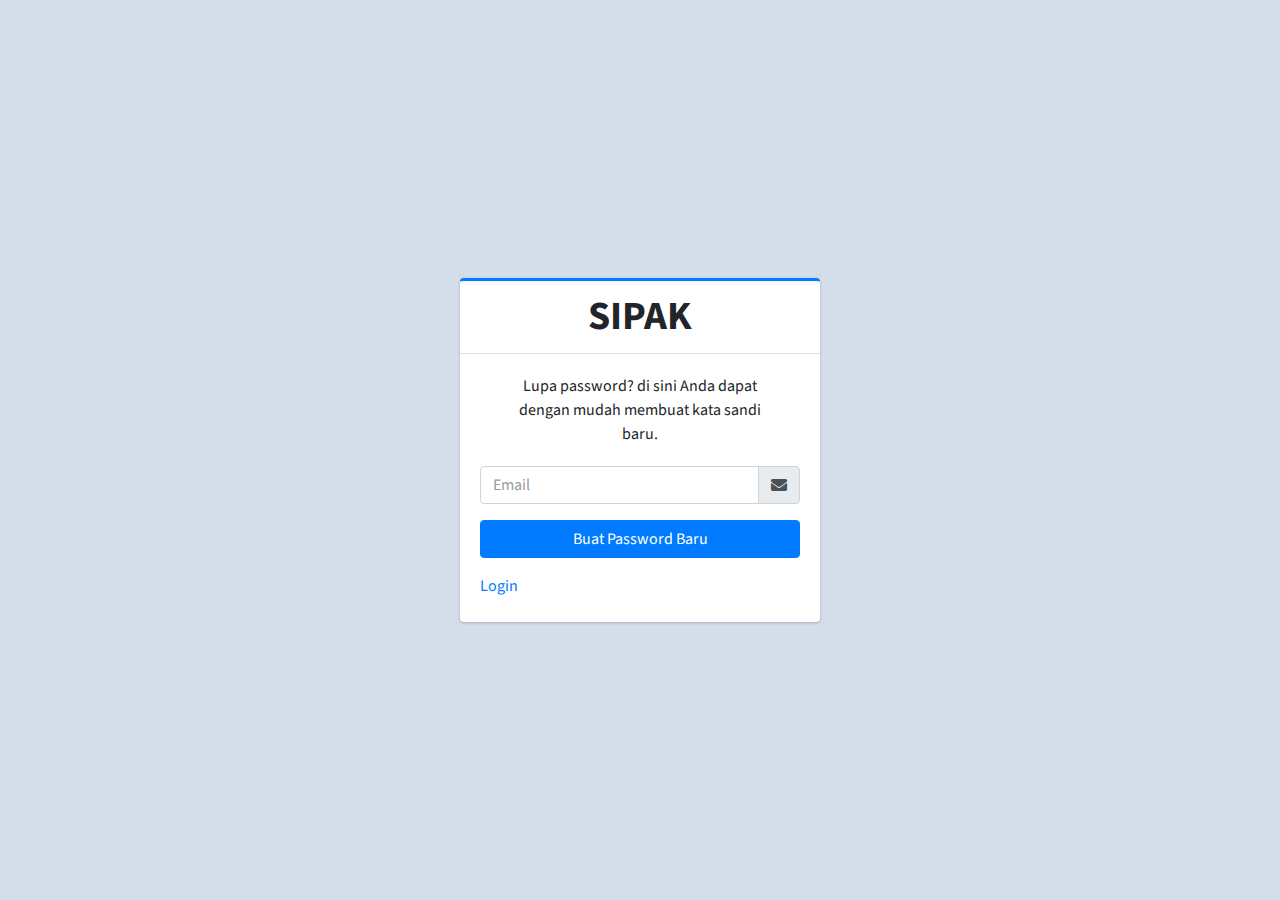
<file: Projek2/lupapass.html>
<!DOCTYPE html>
<html lang="id">
<head>
  <meta charset="utf-8">
  <meta name="viewport" content="width=device-width, initial-scale=1">
  <title>SIPAK | Lupa Password</title>
  <link rel="icon" href="assets/img/SIPAK.png">

  <style>
    .error{
        color: red;
    }
  </style>

  <!-- Google Font: Source Sans Pro -->
  <link rel="stylesheet" href="https://fonts.googleapis.com/css?family=Source+Sans+Pro:300,400,400i,700&display=fallback">
  <!-- Font Awesome -->
  <link rel="stylesheet" href="assets/plugins/fontawesome-free/css/all.min.css">
  <!-- icheck bootstrap -->
  <link rel="stylesheet" href="assets/plugins/icheck-bootstrap/icheck-bootstrap.min.css">
  <!-- Theme style -->
  <link rel="stylesheet" href="assets/css/adminlte.min.css">
</head>
<body class="hold-transition login-page" style="background-color: rgb(212, 222, 235);">
<div class="login-box">
  <div class="card card-outline card-primary">
    <div class="card-header text-center">
      <a href="index.html" class="h1"><b>SIPAK</b></a>
    </div>
    <div class="card-body">
      <p class="login-box-msg">Lupa password? di sini Anda dapat dengan mudah membuat kata sandi baru.</p>
      <form action="pulihkan-password.html" method="post">
        <div class="input-group mb-3">
          <input type="email" class="form-control" id="email" placeholder="Email" required>
          <div class="input-group-append">
            <div class="input-group-text">
              <span class="fas fa-envelope"></span>
            </div>
          </div>
        </div>
        <span class="error" id="erroremail"></span>
        <div class="row">
          <div class="col-12">
            <button type="submit" class="btn btn-primary btn-block" onclick="lupa()">Buat Password Baru</button>
          </div>
          <!-- /.col -->
        </div>
      </form>
      <p class="mt-3 mb-1">
        <a href="login.html">Login</a>
      </p>
    </div>
    <!-- /.login-card-body -->
  </div>
</div>
<!-- /.login-box -->

<!-- jQuery -->
<script src="assets/plugins/jquery/jquery.min.js"></script>
<!-- Bootstrap 4 -->
<script src="assets/plugins/bootstrap/js/bootstrap.bundle.min.js"></script>
<!-- AdminLTE App -->
<script src="assets/js/adminlte.min.js"></script>
<script src="assets/js/login.js"></script>
</body>
</html>
</file>
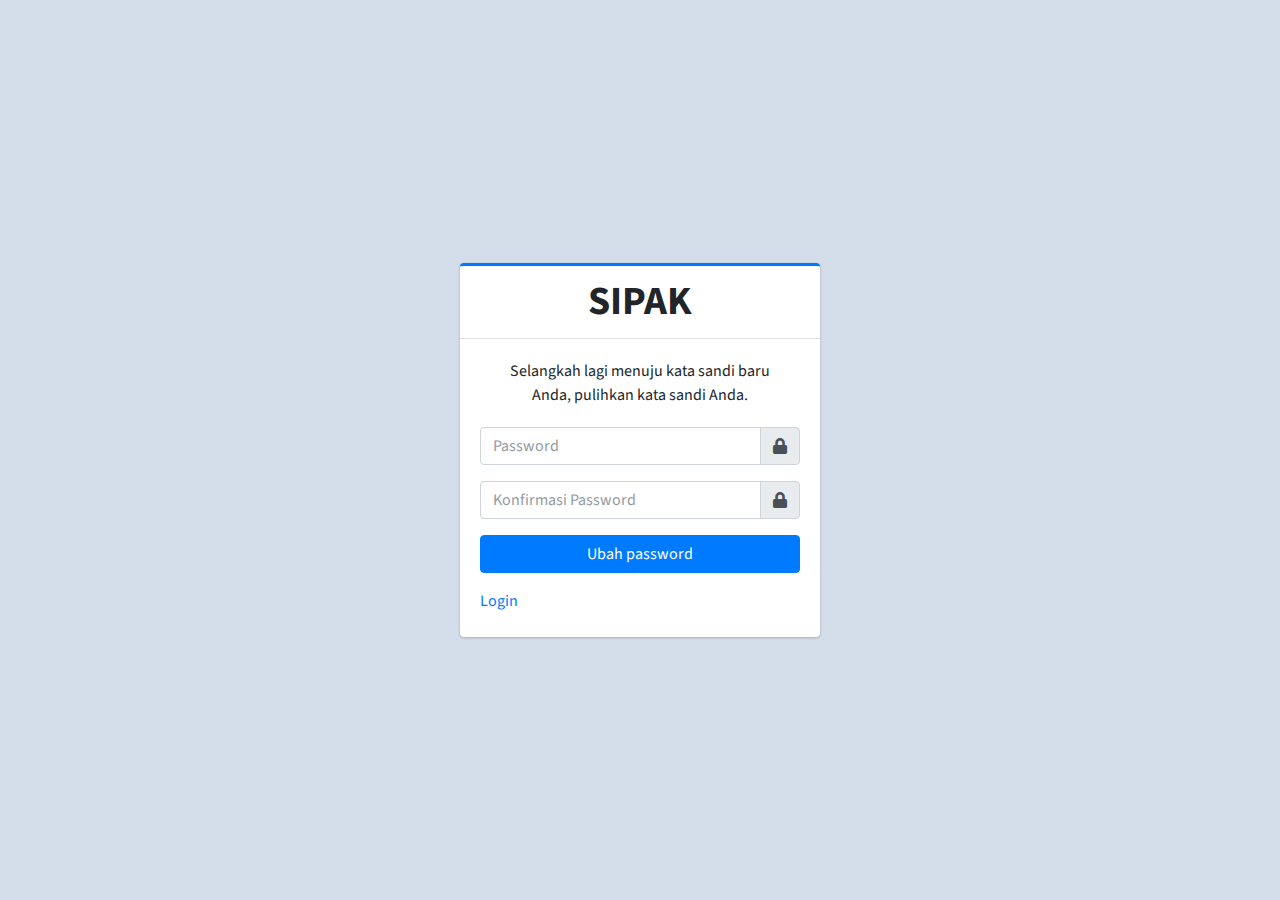
<file: Projek2/pulihkan-password.html>
<!DOCTYPE html>
<html lang="id">
<head>
  <meta charset="utf-8">
  <meta name="viewport" content="width=device-width, initial-scale=1">
  <title>SIPAK | Pulihkan Password</title>
  <link rel="icon" href="assets/img/SIPAK.png">

  <style>
    .error{
        color: red;
    }
  </style>

  <!-- Google Font: Source Sans Pro -->
  <link rel="stylesheet" href="https://fonts.googleapis.com/css?family=Source+Sans+Pro:300,400,400i,700&display=fallback">
  <!-- Font Awesome -->
  <link rel="stylesheet" href="assets/plugins/fontawesome-free/css/all.min.css">
  <!-- icheck bootstrap -->
  <link rel="stylesheet" href="assets/plugins/icheck-bootstrap/icheck-bootstrap.min.css">
  <!-- Theme style -->
  <link rel="stylesheet" href="assets/css/adminlte.min.css">
</head>
<body class="hold-transition login-page" style="background-color: rgb(212, 222, 235);">
<div class="login-box">
  <div class="card card-outline card-primary">
    <div class="card-header text-center">
      <a href="index.html" class="h1"><b>SIPAK</b></a>
    </div>
    <div class="card-body">
      <p class="login-box-msg">Selangkah lagi menuju kata sandi baru Anda, pulihkan kata sandi Anda.</p>
      <form action="dashboard.html" method="post">
        <div class="input-group mb-3">
          <input type="password" class="form-control" id="baru" placeholder="Password" required>
          <div class="input-group-append">
            <div class="input-group-text">
              <span class="fas fa-lock"></span>
            </div>
          </div>
        </div>
        <span class="error" id="errorbaru"></span>
        <div class="input-group mb-3">
          <input type="password" class="form-control" id="konvirmasi" placeholder="Konfirmasi Password" required>
          <div class="input-group-append">
            <div class="input-group-text">
              <span class="fas fa-lock"></span>
            </div>
          </div>
        </div>
        <span class="error" id="errorkonv"></span>
        <div class="row">
          <div class="col-12">
            <button type="button" class="btn btn-primary btn-block" onclick="pulih()">Ubah password</button>
          </div>
          <!-- /.col -->
        </div>
      </form>

      <p class="mt-3 mb-1">
        <a href="login.html">Login</a>
      </p>
    </div>
    <!-- /.login-card-body -->
  </div>
</div>
<!-- /.login-box -->

<!-- jQuery -->
<script src="assets/plugins/jquery/jquery.min.js"></script>
<!-- Bootstrap 4 -->
<script src="assets/plugins/bootstrap/js/bootstrap.bundle.min.js"></script>
<!-- AdminLTE App -->
<script src="assets/js/adminlte.min.js"></script>
<script src="assets/js/login.js"></script>
</body>
</html>
</file>
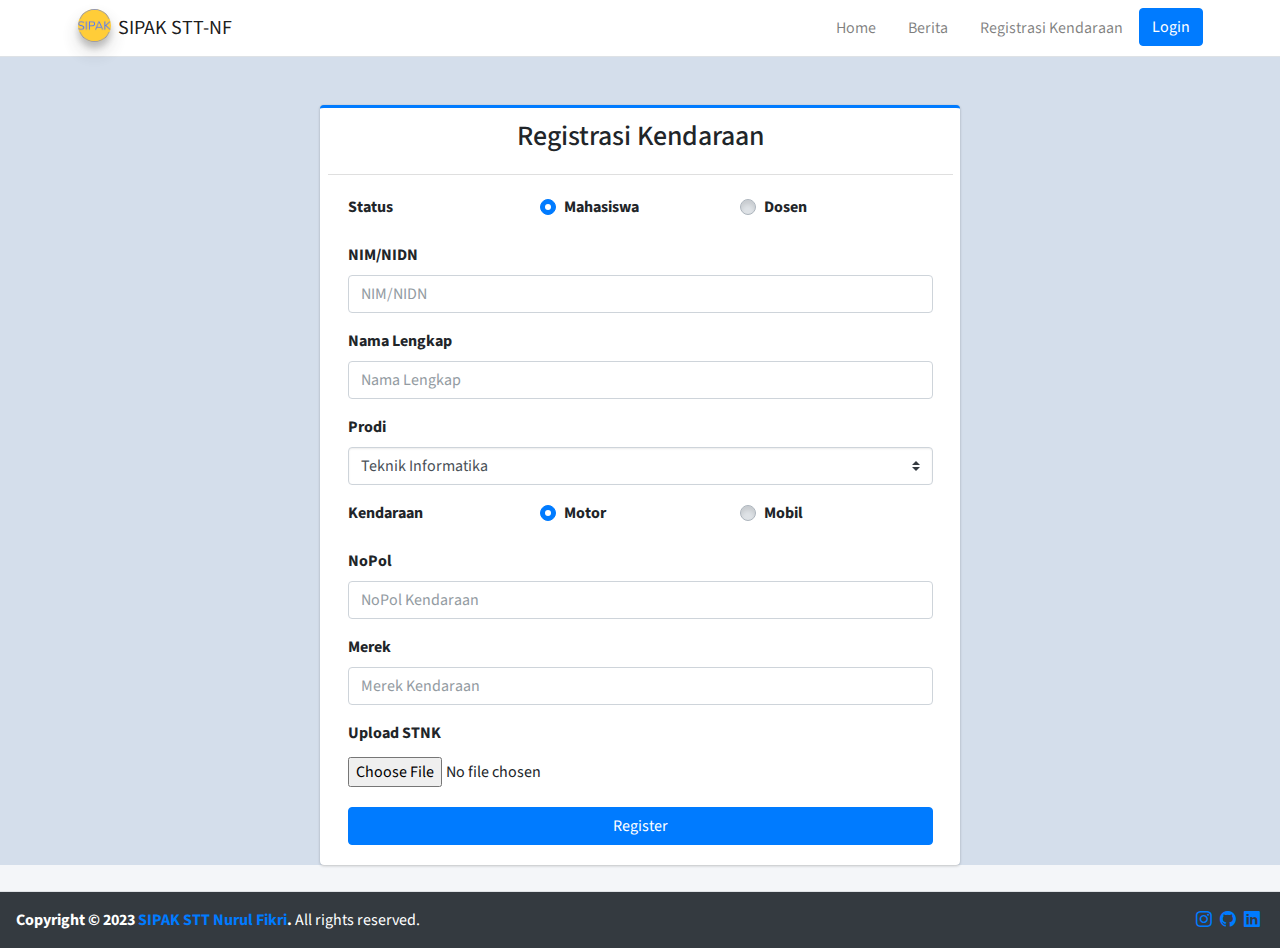
<file: Projek2/RegisKendaraan.html>
<!DOCTYPE html>
<html lang="en">
  <head>
    <meta charset="utf-8" />
    <meta name="viewport" content="width=device-width, initial-scale=1" />
    <title>Registrasi Kendaraan | SIPAK</title>
    <link rel="icon" href="assets/img/SIPAK.png" />

    <style>
      .error {
        color: red;
      }
    </style>

    <!-- Google Font: Source Sans Pro -->
    <link
      rel="stylesheet"
      href="https://fonts.googleapis.com/css?family=Source+Sans+Pro:300,400,400i,700&display=fallback"
    />
    <!-- Font Awesome Icons -->
    <link
      rel="stylesheet"
      href="assets/plugins/fontawesome-free/css/all.min.css"
    />
    <!-- Theme style -->
    <link rel="stylesheet" href="assets/css/adminlte.min.css" />
    <link
      rel="stylesheet"
      href="https://cdn.jsdelivr.net/npm/bootstrap-icons@1.11.2/font/bootstrap-icons.min.css"
    />
  </head>
  <body
    class="hold-transition layout-top-nav"
    style="background-color: rgb(212, 222, 235)"
  >
    <div class="wrapper">
      <!-- Navbar -->
      <nav
        class="main-header navbar navbar-expand-md navbar-light navbar-white sticky-top"
      >
        <div class="container">
          <a href="index.html" class="navbar-brand">
            <img
              src="assets/img/SIPAK.png"
              alt="SIPAK Logo"
              class="brand-image img-circle elevation-3 bg-yellow"
              style="opacity: 0.8"
            />
            <span class="brand-text font-weight-light"
              ><b>SIPAK STT-NF</b></span
            >
          </a>

          <button
            class="navbar-toggler order-1"
            type="button"
            data-toggle="collapse"
            data-target="#navbarCollapse"
            aria-controls="navbarCollapse"
            aria-expanded="false"
            aria-label="Toggle navigation"
          >
            <span class="navbar-toggler-icon"></span>
          </button>

          <div class="collapse navbar-collapse order-3" id="navbarCollapse">
            <!-- Left navbar links -->
            <ul class="navbar-nav ml-auto">
              <li class="nav-item">
                <a href="index.html" class="nav-link">Home</a>
              </li>
              <li class="nav-item">
                <a href="index.html" class="nav-link">Berita</a>
              </li>
              <li class="nav-item">
                <a href="#" class="nav-link">Registrasi Kendaraan</a>
              </li>
              <li class="nav-item">
                <a class="btn btn-primary" href="login.html" role="button"
                  >Login</a
                >
              </li>
            </ul>
          </div>
        </div>
      </nav>
      <!-- /.navbar -->
      <div class="content-wrapper">
        <div style="background-color: rgb(212, 222, 235)">
          <div class="card card-outline card-primary mx-auto my-5 col-sm-6">
            <div class="card-header text-center">
              <h3>Registrasi Kendaraan</h3>
            </div>
            <div class="card-body">
              <form action="index.html" method="post">
                <div class="row form-group">
                  <div class="col-sm-4">
                    <label>Status</label>
                  </div>

                  <div class="custom-control custom-radio col-sm-4">
                    <input
                      class="custom-control-input"
                      type="radio"
                      id="Mahasiswa"
                      name="Status"
                      checked
                    />
                    <label for="Mahasiswa" class="custom-control-label"
                      >Mahasiswa</label
                    >
                  </div>
                  <div class="custom-control custom-radio col-sm-4">
                    <input
                      class="custom-control-input"
                      type="radio"
                      id="Dosen"
                      name="Status"
                    />
                    <label for="Dosen" class="custom-control-label"
                      >Dosen</label
                    >
                  </div>
                </div>
                <div class="form-group">
                  <label for="NIM">NIM/NIDN</label>
                  <input
                    type="number"
                    class="form-control"
                    id="NIM"
                    placeholder="NIM/NIDN"
                    required
                  />
                </div>
                <span class="error mt-0" id="errorNIM"></span>

                <div class="form-group">
                  <label for="Nama">Nama Lengkap</label>
                  <input
                    type="text"
                    class="form-control"
                    id="Nama"
                    placeholder="Nama Lengkap"
                    required
                  />
                </div>
                <span class="error mt-0" id="errorNama"></span>

                <div class="form-group">
                  <label>Prodi</label>
                  <select class="custom-select">
                    <option selected>Teknik Informatika</option>
                    <option>Sistem Informasi</option>
                    <option>Bisnis Digital</option>
                  </select>
                </div>
                <div class="row form-group">
                  <div class="col-sm-4">
                    <label>Kendaraan</label>
                  </div>

                  <div class="custom-control custom-radio col-sm-4">
                    <input
                      class="custom-control-input"
                      type="radio"
                      id="Motor"
                      name="Kendaraan"
                      checked
                    />
                    <label for="Motor" class="custom-control-label"
                      >Motor</label
                    >
                  </div>
                  <div class="custom-control custom-radio col-sm-4">
                    <input
                      class="custom-control-input"
                      type="radio"
                      id="Mobil"
                      name="Kendaraan"
                    />
                    <label for="Mobil" class="custom-control-label"
                      >Mobil</label
                    >
                  </div>
                </div>
                <div class="form-group">
                  <label for="Nopol">NoPol</label>
                  <input
                    type="text"
                    class="form-control"
                    id="Nopol"
                    placeholder="NoPol Kendaraan"
                    required
                  />
                </div>
                <span class="error mt-0" id="errorNopol"></span>

                <div class="form-group">
                  <label for="NIM">Merek</label>
                  <input
                    type="text"
                    class="form-control"
                    id="Merek"
                    placeholder="Merek Kendaraan"
                    required
                  />
                </div>
                <span class="error mt-0" id="errorMerek"></span>

                <div class="form-group">
                  <label for="file">Upload STNK</label>
                  <div class="input-group">
                    <div class="custom-file">
                      <input type="file" id="file" />
                    </div>
                  </div>
                </div>
                <button
                  type="submit"
                  class="btn btn-primary btn-block"
                  onclick="reg()"
                >
                  Register
                </button>
              </form>
            </div>
            <!-- /.form-box -->
          </div>
          <!-- /.card -->
        </div>
      </div>
      <!-- /.register-box -->

      <!-- Main Footer -->
      <footer class="main-footer bg-dark">
        <!-- To the right -->
        <div class="float-md-right">
          <ul class="d-flex nav justify-content-center text-center">
            <li>
              <a href="#"><i class="bi bi-instagram m-1"></i></a>
            </li>
            <li>
              <a href="#"><i class="bi bi-github m-1"></i></a>
            </li>
            <li>
              <a href="#"><i class="bi bi-linkedin m-1"></i></a>
            </li>
          </ul>
        </div>
        <!-- Default to the left -->
        <p class="text-center text-md-left m-0">
          <strong
            >Copyright &copy; 2023
            <span><a href="index.html">SIPAK STT Nurul Fikri</a></span
            >.</strong
          >
          All rights reserved.
        </p>
      </footer>
    </div>
    <!-- ./wrapper -->

    <!-- REQUIRED SCRIPTS -->

    <!-- jQuery -->
    <script src="assets/plugins/jquery/jquery.min.js"></script>
    <!-- Bootstrap 4 -->
    <script src="assets/plugins/bootstrap/js/bootstrap.bundle.min.js"></script>
    <!-- AdminLTE App -->
    <script src="assets/js/kendaraan.js"></script>
  </body>
</html>
</file>
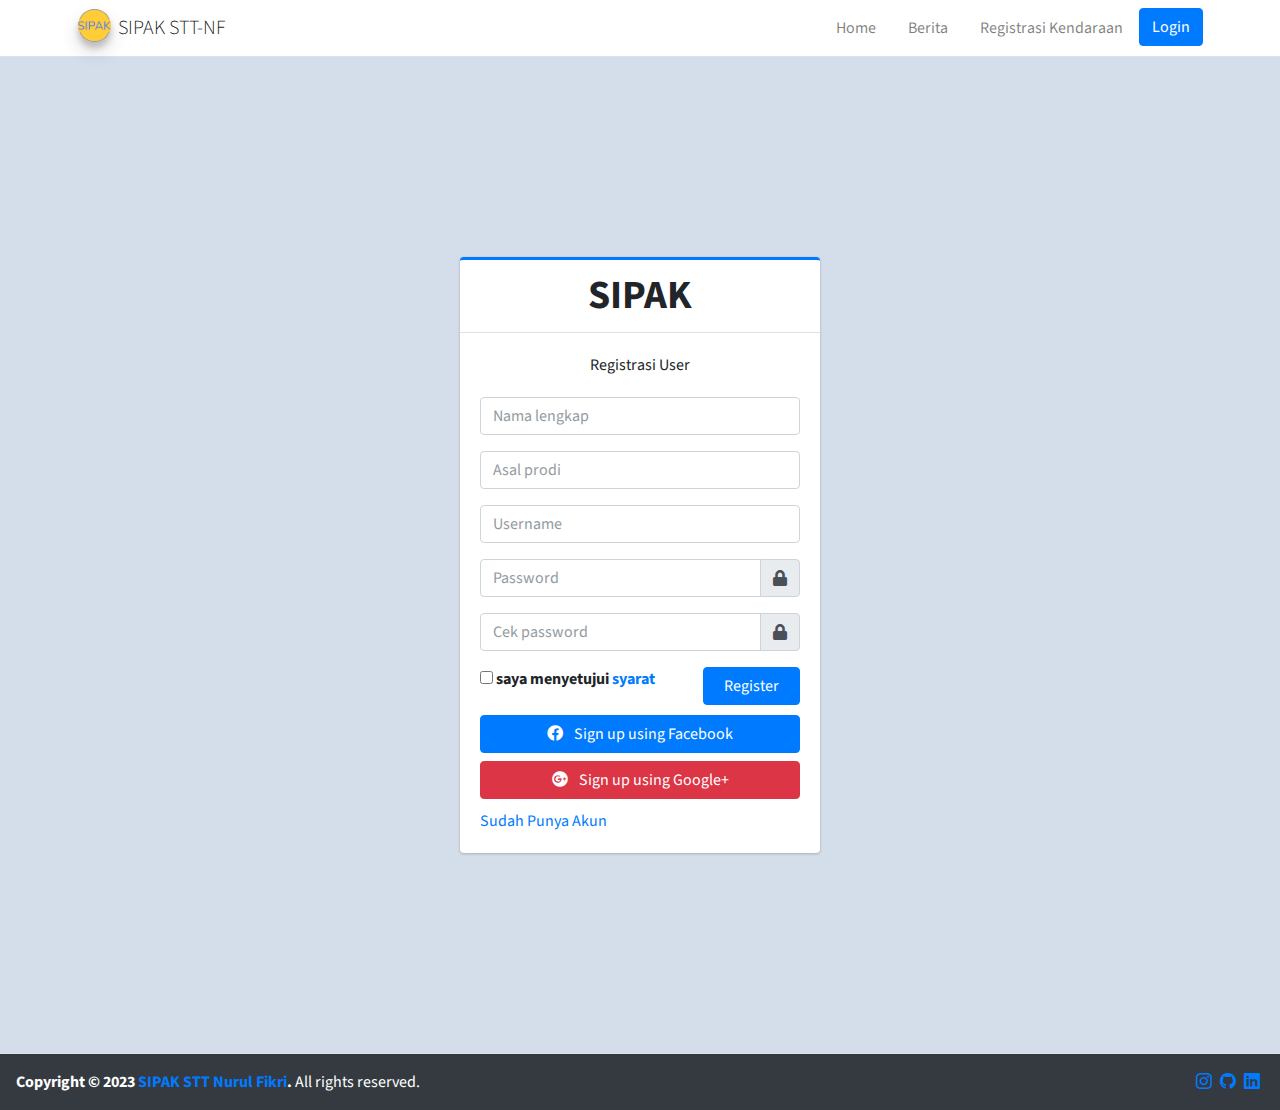
<file: Projek2/regisUser.html>
<!DOCTYPE html>
<html lang="en">
  <head>
    <meta charset="utf-8" >
    <meta name="viewport" content="width=device-width, initial-scale=1" >
    <title>Registrasi User | SIPAK</title>
    <link rel="icon" href="assets/img/SIPAK.png">

    <style>
      .error{
        color: red;
      }
    </style>

    <!-- Google Font: Source Sans Pro -->
    <link
      rel="stylesheet"
      href="https://fonts.googleapis.com/css?family=Source+Sans+Pro:300,400,400i,700&display=fallback"
    >
    <!-- Font Awesome Icons -->
    <link
      rel="stylesheet"
      href="assets/plugins/fontawesome-free/css/all.min.css"
    >
    <!-- Theme style -->
    <link rel="stylesheet" href="assets/css/adminlte.min.css" >
    <link
      rel="stylesheet"
      href="https://cdn.jsdelivr.net/npm/bootstrap-icons@1.11.2/font/bootstrap-icons.min.css"
    >
  </head>
  <body class="hold-transition layout-top-nav" style="background-color: rgb(212, 222, 235);">
    <div class="wrapper">
      <!-- Navbar -->
      <nav
        class="main-header navbar navbar-expand-md navbar-light navbar-white sticky-top"
      >
        <div class="container">
          <a href="index.html" class="navbar-brand">
            <img
              src="assets/img/SIPAK.png"
              alt="SIPAK Logo"
              class="brand-image img-circle elevation-3 bg-yellow"
              style="opacity: 0.8"
            >
            <span class="brand-text font-weight-light">SIPAK STT-NF</span>
          </a>

          <button
            class="navbar-toggler order-1"
            type="button"
            data-toggle="collapse"
            data-target="#navbarCollapse"
            aria-controls="navbarCollapse"
            aria-expanded="false"
            aria-label="Toggle navigation"
          >
            <span class="navbar-toggler-icon"></span>
          </button>

          <div class="collapse navbar-collapse order-3" id="navbarCollapse">
            <!-- Left navbar links -->
            <ul class="navbar-nav ml-auto">
              <li class="nav-item">
                <a href="index.html" class="nav-link">Home</a>
              </li>
              <li class="nav-item">
                <a href="index.html" class="nav-link">Berita</a>
              </li>
              <li class="nav-item">
                <a href="RegisKendaraan.html" class="nav-link">Registrasi Kendaraan</a>
              </li>
              <li class="nav-item">
                <a class="btn btn-primary" href="login.html" role="button"
                  >Login</a
                >
              </li>
            </ul>
          </div>
        </div>
      </nav>
      <!-- /.navbar -->
      <div class="register-page m-5" style="background-color: rgb(212, 222, 235);">
        <div class="register-box">
          <div class="card card-outline card-primary">
            <div class="card-header text-center">
              <a href="#" class="h1"><b>SIPAK</b></a>
            </div>
            <div class="card-body">
              <p class="login-box-msg">Registrasi User</p>

              <form action="login.html" method="post">
                <span class="error" id="errornama"></span>
                <div class="input-group mb-3">
                  <input
                    type="text"
                    class="form-control"
                    placeholder="Nama lengkap"
                    id="nama"
                    required
                  >
                </div>
                <span class="error mt-0" id="errorasal"></span>
                <div class="input-group mb-3">
                  <input
                    type="text"
                    class="form-control"
                    placeholder="Asal prodi"
                    id="asal"
                    required
                  >
                </div>
                <span class="error mt-0" id="erroruser"></span>
                <div class="input-group mb-3">
                  <input
                    type="text"
                    class="form-control"
                    placeholder="Username"
                    id="username"
                    required
                  >
                </div>
                <span class="error mt-0" id="errorpass"></span>
                <div class="input-group mb-3">
                  <input
                    type="password"
                    class="form-control"
                    placeholder="Password"
                    id="password"
                    required
                  >
                  <div class="input-group-append">
                    <div class="input-group-text">
                      <span class="fas fa-lock"></span>
                    </div>
                  </div>
                </div>
                <span class="error mt-0" id="errorcpass"></span>
                <div class="input-group mb-3">
                  <input
                    type="password"
                    class="form-control"
                    placeholder="Cek password"
                    id="cpassword"
                    required
                  >
                  <div class="input-group-append">
                    <div class="input-group-text">
                      <span class="fas fa-lock"></span>
                    </div>
                  </div>
                </div>
                <div class="row">
                  <div class="col-8">
                    <div class="icheck-primary">
                      <input
                        type="checkbox"
                        id="agreeTerms"
                        name="terms"
                        value="agree"
                        required
                      >
                      <label for="agreeTerms">
                        saya menyetujui <a href="#">syarat</a>
                      </label>
                    </div>
                  </div>
                  <!-- /.col -->
                  <div class="col-4">
                    <button
                      type="submit"
                      class="btn btn-primary btn-block"
                      onclick="reg()"
                    >
                      Register
                    </button>
                  </div>
                  <!-- /.col -->
                </div>
              </form>

              <div class="social-auth-links text-center">
                <a href="#" class="btn btn-block btn-primary">
                  <i class="fab fa-facebook mr-2"></i>
                  Sign up using Facebook
                </a>
                <a href="#" class="btn btn-block btn-danger">
                  <i class="fab fa-google-plus mr-2"></i>
                  Sign up using Google+
                </a>
              </div>

              <a href="login.html" class="text-center"
                >Sudah Punya Akun</a
              >
            </div>
            <!-- /.form-box -->
          </div>
          <!-- /.card -->
        </div>
      </div>
      <!-- /.register-box -->

      <!-- Main Footer -->
      <footer class="main-footer bg-dark">
        <!-- To the right -->
        <div class="float-md-right">
            <ul class="d-flex nav justify-content-center text-center">
                <li>
                  <a href="#"><i class="bi bi-instagram m-1"></i></a>
                </li>
                <li>
                  <a href="#"><i class="bi bi-github m-1"></i></a>
                </li>
                <li>
                  <a href="#"><i class="bi bi-linkedin m-1"></i></a>
                </li>
              </ul>
        </div>
        <!-- Default to the left -->
          <p class="text-center text-md-left m-0">
            <strong>Copyright &copy; 2023 <span><a href="index.html">SIPAK STT Nurul Fikri</a></span>.</strong> All rights reserved.
          </p>
      </footer>
    </div>
    <!-- ./wrapper -->

    <!-- REQUIRED SCRIPTS -->

    <!-- jQuery -->
    <script src="assets/plugins/jquery/jquery.min.js"></script>
    <!-- Bootstrap 4 -->
    <script src="assets/plugins/bootstrap/js/bootstrap.bundle.min.js"></script>
    <!-- AdminLTE App -->
    <script src="assets/js/adminlte.min.js"></script>
    <script src="assets/js/register.js"></script>
  </body>
</html>
</file>
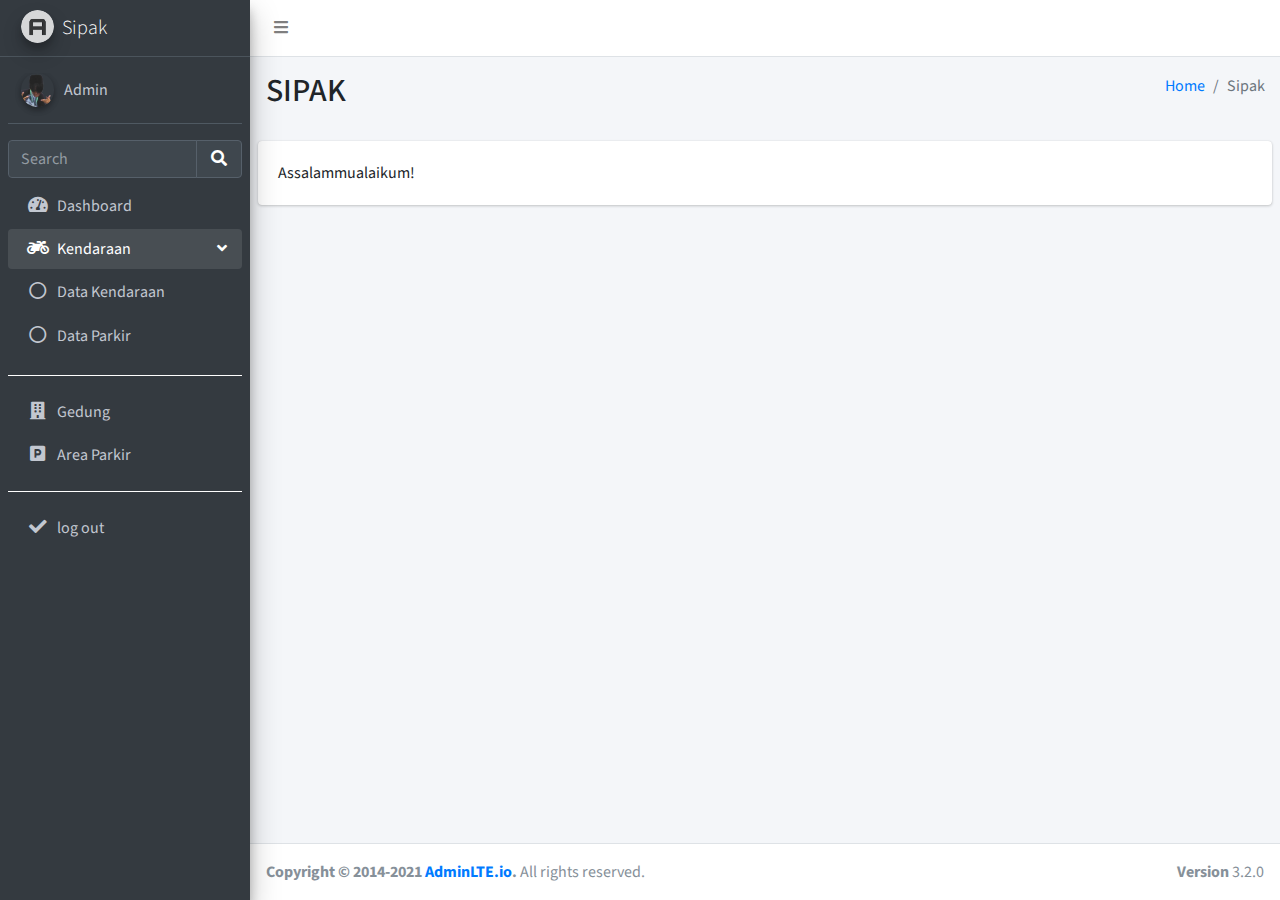
<file: Projek2/sipak.html>
<!DOCTYPE html>
<html lang="en">
  <head>
    <meta charset="utf-8" />
    <meta name="viewport" content="width=device-width, initial-scale=1" />
    <title>SIPAK</title>

    <!-- Google Font: Source Sans Pro -->
    <link
      rel="stylesheet"
      href="https://fonts.googleapis.com/css?family=Source+Sans+Pro:300,400,400i,700&display=fallback"
    />
    <!-- Font Awesome -->
    <link
      rel="stylesheet"
      href="assets/plugins/fontawesome-free/css/all.min.css"
    />
    <!-- Theme style -->
    <link rel="stylesheet" href="assets/css/adminlte.min.css" />
  </head>
  <body class="hold-transition sidebar-mini">
    <!-- Site wrapper -->
    <div class="wrapper">
      <!-- Navbar -->
      <nav class="main-header navbar navbar-expand navbar-white navbar-light">
        <!-- Left navbar links -->
        <ul class="navbar-nav">
          <li class="nav-item">
            <a class="nav-link" data-widget="pushmenu" href="#" role="button"
              ><i class="fas fa-bars"></i
            ></a>
          </li>
        </ul>
      </nav>
      <!-- /.navbar -->

      <!-- Main Sidebar Container -->
      <aside class="main-sidebar sidebar-dark-primary elevation-4">
        <!-- Brand Logo -->
        <a href="sipak.html" class="brand-link">
          <img
            src="assets/img/AdminLTELogo.png"
            alt="NF Logo"
            class="brand-image img-circle elevation-3"
            style="opacity: 0.8"
          />
          <span class="brand-text font-weight-light">Sipak</span>
        </a>

        <!-- Sidebar -->
        <div class="sidebar">
          <!-- Sidebar user (optional) -->
          <div class="user-panel mt-3 pb-3 mb-3 d-flex">
            <div class="image">
              <img
                src="assets/img/olic.png"
                class="img-circle elevation-2"
                alt="User Image"
              />
            </div>
            <div class="info">
              <a href="#" class="d-block">Admin</a>
            </div>
          </div>

          <!-- SidebarSearch Form -->
          <div class="form-inline">
            <div class="input-group" data-widget="sidebar-search">
              <input
                class="form-control form-control-sidebar"
                type="search"
                placeholder="Search"
                aria-label="Search"
              />
              <div class="input-group-append">
                <button class="btn btn-sidebar">
                  <i class="fas fa-search fa-fw"></i>
                </button>
              </div>
            </div>
          </div>

          <!-- Sidebar Menu -->
          <nav class="mt-2">
            <ul class="nav nav-pills nav-sidebar flex-column" data-widget="treeview" role="menu" data-accordion="false">
              <li class="nav-item">
                <a href="dashboard.html" class="nav-link">
                  <i class="nav-icon fas fa-tachometer-alt"></i>
                  <p>
                    Dashboard
                    <i class="right far fa-angle-left"></i>
                  </p>
                </a>
              </li>
              <li class="nav-item menu-open">
                <a href="#" class="nav-link">
                  <i class="nav-icon fas fa-motorcycle"></i>
                  <p>
                    Kendaraan
                    <i class="right fas fa-angle-left"></i>
                  </p>
                </a>
                <ul class="nav nav-treeview">
                  <li class="nav-item">
                    <a href="#" class="nav-link">
                      <i class="far fa-circle nav-icon"></i>
                      <p>Data Kendaraan</p>
                    </a>
                  </li>
                  <li class="nav-item">
                    <a href="#" class="nav-link">
                      <i class="far fa-circle nav-icon"></i>
                      <p>Data Parkir</p>
                    </a>
                  </li>
                </ul>
              </li>
              <li class="nav-item">
                <hr class="border-white">
                <a href="dashboard.html" class="nav-link">
                  <i class="nav-icon fas fa-building"></i>
                  <p>
                    Gedung
                    <i class="right far fa-angle-left"></i>
                  </p>
                </a>
              </li>
              <li class="nav-item">
                <a href="areaparkir.html" class="nav-link">
                  <i class="nav-icon fas fa-parking"></i>
                  <p>
                    Area Parkir
                    <i class="right far fa-angle-left"></i>
                  </p>
                </a>
                <hr class="border-white">
              </li>
              <li class="nav-item">
                <a href="login.html" class="nav-link">
                  <i class="nav-icon fas fa-check"></i>
                  <p>
                    log out
                    <i class="right far fa-angle-left"></i>
                  </p>
                </a>
              </li>
            </ul>
          </nav>
          <!-- /.sidebar-menu -->
        </div>
        <!-- /.sidebar -->
      </aside>

      <!-- Content Wrapper. Contains page content -->
      <div class="content-wrapper">
        <!-- Content Header (Page header) -->
        <section class="content-header">
          <div class="container-fluid">
            <div class="row mb-2">
              <div class="col-sm-6">
                <h2>SIPAK</h2>
              </div>
              <div class="col-sm-6">
                <ol class="breadcrumb float-sm-right">
                  <li class="breadcrumb-item"><a href="#">Home</a></li>
                  <li class="breadcrumb-item active">Sipak</li>
                </ol>
              </div>
            </div>
          </div>
          <!-- /.container-fluid -->
        </section>

        <!-- Main content -->
        <section class="content">
          <!-- Default box -->
          <div class="card">
            <div class="card-body">Assalammualaikum!</div>
            <!-- /.card-body -->
          </div>
          <!-- /.card -->
        </section>
        <!-- /.content -->
      </div>
      <!-- /.content-wrapper -->

      <footer class="main-footer">
        <div class="float-right d-none d-sm-block"><b>Version</b> 3.2.0</div>
        <strong
          >Copyright &copy; 2014-2021
          <a href="https://adminlte.io">AdminLTE.io</a>.</strong
        >
        All rights reserved.
      </footer>

      <!-- Control Sidebar -->
      <aside class="control-sidebar control-sidebar-dark">
        <!-- Control sidebar content goes here -->
      </aside>
      <!-- /.control-sidebar -->
    </div>
    <!-- ./wrapper -->

    <!-- jQuery -->
    <script src="assets/plugins/jquery/jquery.min.js"></script>
    <!-- Bootstrap 4 -->
    <script src="assets/plugins/bootstrap/js/bootstrap.bundle.min.js"></script>
    <!-- AdminLTE App -->
    <script src="assets/js/adminlte.min.js"></script>
    <!-- AdminLTE for demo purposes -->
    <script src="assets/plugins/jquery/demo.js"></script>
  </body>
</html>
</file>
<file: Projek2/assets/css/popUp.css>
/* Gaya CSS untuk modul pop-up */
.popup-container {
    display: none;
    position: fixed;
    top: 0;
    left: 0;
    width: 100%;
    height: 100%;
    background: rgba(0, 0, 0, 0.5);
    justify-content: center;
    align-items: center;
  }

  .popup-content {
    background: #fff;
    padding: 20px;
    border-radius: 5px;
    box-shadow: 0 0 10px rgba(0, 0, 0, 0.2);
    text-align: center;
    width: auto;
    height: auto;
  }

  #example2 button{
    background-color: transparent;
    border-color: transparent;
  }
</file>
